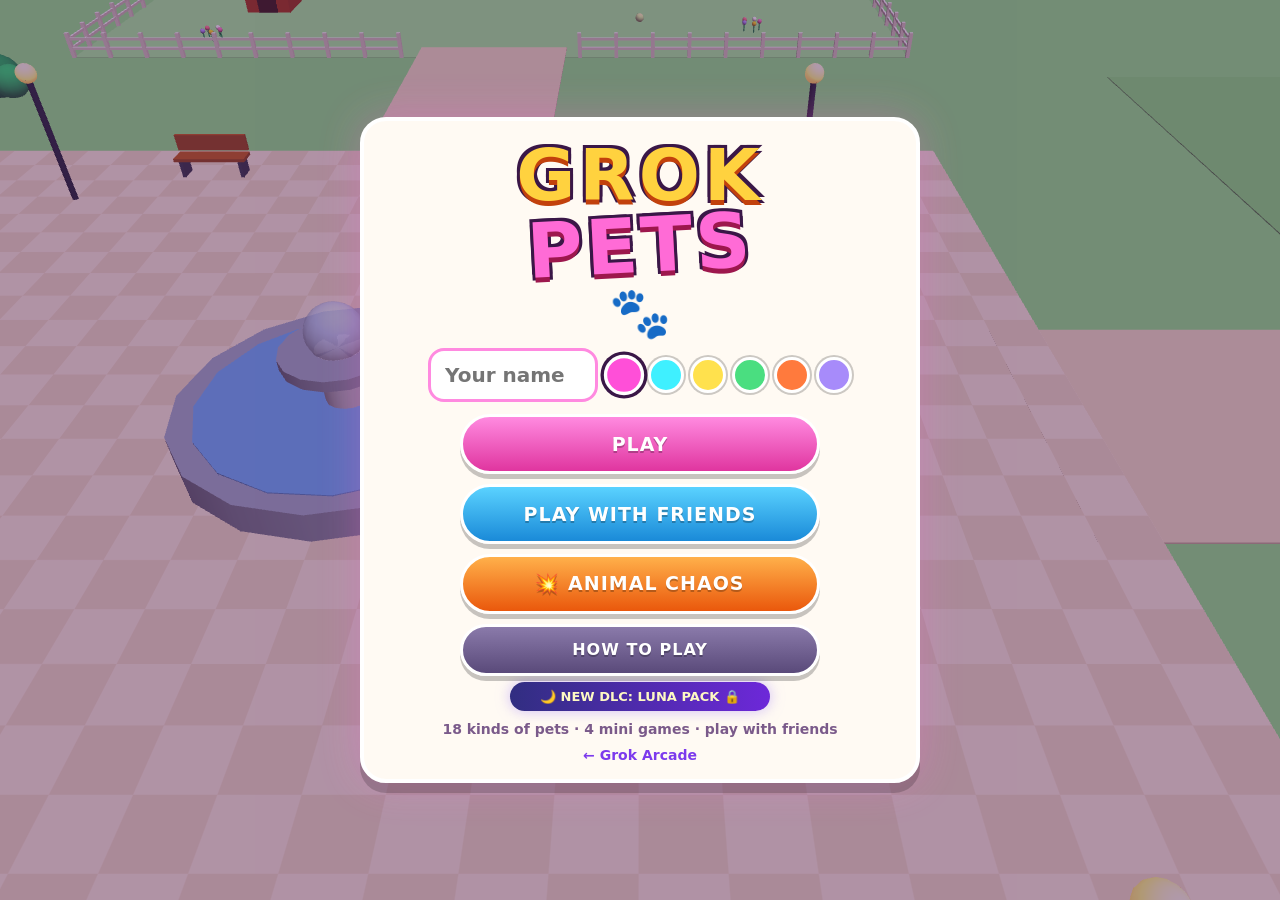
<file: index.html>
<!DOCTYPE html>
<html lang="en">
<head>
  <meta charset="UTF-8" />
  <meta name="viewport" content="width=device-width, initial-scale=1, maximum-scale=1, user-scalable=no, viewport-fit=cover" />
  <meta name="apple-mobile-web-app-capable" content="yes" />
  <meta name="mobile-web-app-capable" content="yes" />
  <meta name="theme-color" content="#ff6bd6" />
  <title>GROK PETS</title>
  <link rel="stylesheet" href="style.css?v=16" />
  <link rel="icon" href="data:image/svg+xml,%3Csvg xmlns='http://www.w3.org/2000/svg' viewBox='0 0 64 64'%3E%3Crect width='64' height='64' rx='14' fill='%23ff6bd6'/%3E%3Ccircle cx='32' cy='40' r='13' fill='%23fff'/%3E%3Ccircle cx='17' cy='24' r='7' fill='%23fff'/%3E%3Ccircle cx='27' cy='15' r='7' fill='%23fff'/%3E%3Ccircle cx='38' cy='15' r='7' fill='%23fff'/%3E%3Ccircle cx='48' cy='24' r='7' fill='%23fff'/%3E%3C/svg%3E" />
</head>
<body>
  <canvas id="c"></canvas>

  <div id="hud" class="hidden">
    <div id="topbar">
      <button id="coinPill" class="pill" type="button">&#x1FA99; <b id="coinN">0</b></button>
      <div id="areaPill" class="pill">&#128205; <span id="areaN"></span></div>
      <div id="roomPill" class="pill hidden">&#128225; <span id="roomN"></span></div>
      <span class="grow"></span>
      <button id="bMute" class="rbtn" type="button" aria-label="Sound">&#128266;</button>
      <button id="bMenu" class="rbtn" type="button" aria-label="Menu">&#9776;</button>
    </div>
    <div id="petChips"></div>
    <div id="mates"></div>
    <div id="sidebtns">
      <button id="bPets" class="sbtn" type="button"><i>&#128062;</i><span>PETS</span></button>
      <button id="bBag" class="sbtn" type="button"><i>&#127890;</i><span>BAG</span></button>
      <button id="bMap" class="sbtn" type="button"><i>&#128506;&#65039;</i><span>MAP</span></button>
      <button id="bDecor" class="sbtn hidden" type="button"><i>&#128715;&#65039;</i><span>DECOR</span></button>
      <button id="bPlaydate" class="sbtn pd hidden" type="button"><i>&#128158;</i><span>PLAYDATE</span></button>
    </div>
    <div id="prompt" class="hidden"></div>
    <div id="joyzone"><div id="joybase"><div id="joyknob"></div></div><div id="joyhint">DRAG TO WALK<br><small>or tap a spot</small></div></div>
    <button id="bCare" type="button"><i>&#10084;&#65039;</i><span>CARE</span></button>
    <button id="bAct" type="button"><span id="actT">CARE</span></button>
    <div id="kbdhelp">WASD walk &middot; E / Space act &middot; C care &middot; P pets &middot; B bag &middot; V map &middot; F decorate &middot; M mute</div>
  </div>
  <div id="decorBar" class="hidden"><div id="decorT"></div><div class="dbtns"><button id="dRot" class="btn small blue" type="button">&#8635; TURN</button><button id="dPlace" class="btn small green" type="button">PLACE</button><button id="dMove" class="btn small" type="button">MOVE</button><button id="dStore" class="btn small red" type="button">STORE</button><button id="dDone" class="btn small primary" type="button">DONE</button></div></div>
  <div id="tut" class="hidden"></div>
  <!-- talk to townsfolk / staff -->
  <div id="talk" class="hidden"><div id="talkBox"><div id="talkHead"></div><p id="talkText"></p><div id="talkBtns"></div></div></div>
  <div id="toasts"></div>

  <!-- up-close care mode -->
  <div id="care" class="hidden">
    <div id="careTouch"></div>
    <div id="careTop">
      <div id="careHead"><button id="careName" type="button"></button><div id="careSub"></div></div>
      <button id="bCareX" class="xbig" type="button" aria-label="Close">&#10005;</button>
    </div>
    <div id="careMeters"></div>
    <div id="careTool" class="hidden"><span id="careToolT"></span><button id="careToolDone" class="btn small primary" type="button">DONE</button></div>
    <div id="careHint">Drag on your pet to pet &middot; Swipe the screen to do tricks</div>
    <div id="careBtns"></div>
    <div id="careCursor" class="hidden"></div>
  </div>

  <!-- mini game HUD -->
  <div id="mgHud" class="hidden">
    <div id="mgTouch"></div>
    <div id="mgTop"><div id="mgTitle"></div><div id="mgScore"></div><div id="mgTime"></div><button id="mgQuit" class="rbtn" type="button" aria-label="Quit">&#10005;</button></div>
    <div id="mgBoard"></div>
    <div id="mgSub" class="hidden"></div>
    <div id="mgMsg" class="hidden"></div>
    <div id="mgBtns"></div>
  </div>

  <!-- animal chaos HUD -->
  <div id="chHud" class="hidden">
    <div id="chTouch"></div>
    <div id="chJoy"><div id="chKnob"></div></div>
    <div id="chTop"><div id="chLv" class="chPill"></div><div id="chTime" class="chPill"></div><div id="chScore" class="chPill"></div><button id="chQuit" class="rbtn" type="button" aria-label="Leave">&#10005;</button></div>
    <div id="chBars"><div class="chBar" id="chComboB"><i id="chComboF"></i><span id="chComboT"></span></div><div class="chBar heat" id="chHeatB"><i id="chHeatF"></i><span id="chHeatT"></span></div></div>
    <div id="chMid"><div id="chGoals"></div><div id="chMates"></div></div>
    <div id="chMsg" class="hidden"></div>
    <div id="chBadge"></div>
    <button id="chAb" class="chBtn sm" type="button"></button>
    <button id="chDash" class="chBtn sm" type="button"></button>
    <button id="chAct" class="chBtn" type="button"></button>
  </div>

  <!-- title -->
  <div id="scrTitle" class="screen">
    <div class="card title">
      <div class="logo"><span class="lg1">GROK</span><span class="lg2">PETS</span></div>
      <div class="paws">&#128062;</div>
      <div class="row prof">
        <input id="nameIn" maxlength="12" placeholder="Your name" autocomplete="off" />
        <div id="colorRow" class="swatches"></div>
      </div>
      <div class="btncol">
        <button id="bSolo" class="btn primary" type="button">PLAY</button>
        <button id="bOnline" class="btn blue" type="button">PLAY WITH FRIENDS</button>
        <button id="bChaos" class="btn chaos" type="button">&#128165; ANIMAL CHAOS</button>
        <button id="bHow" class="btn alt small" type="button">HOW TO PLAY</button>
      </div>
      <p class="foot" id="titleFoot"></p>
      <a id="arcadeLink" class="foot link" href="https://lizethbran13-cmyk.github.io/grok-arcade/">&larr; Grok Arcade</a>
    </div>
  </div>

  <div id="scrOnline" class="screen hidden">
    <div class="card">
      <h2>PLAY WITH FRIENDS</h2>
      <p class="sub">2&ndash;3 players, each on their own phone. Friends visit the host&rsquo;s town with their own pets!</p>
      <button id="bHost" class="btn primary" type="button">HOST MY TOWN</button>
      <div class="or">or join a friend&rsquo;s town</div>
      <div class="row join">
        <input id="codeIn" maxlength="5" placeholder="CODE" autocomplete="off" autocapitalize="characters" spellcheck="false" />
        <button id="bJoin" class="btn blue" type="button">JOIN</button>
      </div>
      <div id="onlineMsg" class="msg"></div>
      <button id="bOnlineBack" class="btn alt small" type="button">BACK</button>
    </div>
  </div>

  <div id="scrStarter" class="screen hidden">
    <div class="card">
      <h2>CHOOSE YOUR FIRST PET</h2>
      <p class="sub">The others will join your family later as you play!</p>
      <div id="starterList"></div>
      <p class="sub" id="starterBlurb"></p>
      <button id="bStarterGo" class="btn primary" type="button">START</button>
    </div>
  </div>

  <div id="scrHow" class="screen hidden top">
    <div class="card help">
      <h2>HOW TO PLAY</h2>
      <ol>
        <li><b>Walk</b> with the joystick (or tap a spot). Your pets follow you!</li>
        <li><b>Care:</b> tap your pet or &#10084;&#65039; CARE for a close-up. <b>Drag on your pet</b> to pet her. FEED, PLAY fetch, WASH, BRUSH, SLEEP, CALL and DRESS.</li>
        <li><b>Tricks:</b> in care mode, swipe the screen: <b>down</b> = Sit, <b>up</b> = Jump, <b>circle</b> = Spin, <b>double-tap</b> = Wave, <b>sideways</b> = Roll Over. 3 good lessons and it&rsquo;s learned!</li>
        <li><b>Needs</b> go down slowly. Pets get sad if you forget them, but never sick. Happy pets level up and grow from Baby to Adult.</li>
        <li><b>Coins:</b> earn them from care, daily rewards, walks (pets dig up surprises!) and the 4 <b>mini games</b> at the Pet Park.</li>
        <li><b>Town:</b> Pet Shop (food, toys, accessories, furniture, eggs, adoption corner), Vet &amp; Groomer, Adoption Center, Pet Park and the Beach.</li>
        <li><b>Home:</b> tap DECOR to place furniture. Pets you leave home play there.</li>
        <li><b>Animal Chaos:</b> be the pet! Knock things over, steal snacks and socks, leave muddy paw prints, confuse your owner and escape Animal Control. Play from the title screen, the &#9776; menu or the Pet Park (co-op with friends too).</li>
        <li><b>Friends:</b> host a town or join with a code. Visit, PLAYDATE, send gifts and play mini games together or against each other.</li>
      </ol>
      <button id="bHowBack" class="btn primary" type="button">GOT IT</button>
    </div>
  </div>

  <div id="pnl" class="screen hidden"><div class="card" id="pnlCard"></div></div>

  <div id="scrMenu" class="screen hidden top">
    <div class="card">
      <h2>PAUSED</h2>
      <p class="sub" id="menuSub"></p>
      <div class="btncol">
        <button id="bResume" class="btn primary" type="button">RESUME</button>
        <button id="bMenuChaos" class="btn chaos" type="button">&#128165; ANIMAL CHAOS</button>
        <button id="bMenuHow" class="btn" type="button">HOW TO PLAY</button>
        <button id="bSkipTut" class="btn alt" type="button">SKIP TUTORIAL</button>
        <button id="bQuit" class="btn alt" type="button">SAVE &amp; QUIT TO TITLE</button>
      </div>
    </div>
  </div>
  <div id="fade"></div>

  <script src="three.min.js?v=16"></script>
  <script src="peerjs.min.js?v=16"></script>
  <script src="grok-net.js?v=16"></script>
  <script src="js/data.js?v=16"></script>
  <script src="js/models.js?v=16"></script>
  <script src="js/world.js?v=16"></script>
  <script src="js/audio.js?v=16"></script>
  <script src="js/game.js?v=17gift"></script>
  <script src="js/ui.js?v=16"></script>
  <script src="js/care.js?v=16"></script>
  <script src="js/minigames.js?v=16"></script>
  <script src="js/npc.js?v=16"></script>
  <script src="js/chaos.js?v=16"></script>
  <script src="js/luna.js?v=16"></script>
  <script>GP.G.boot();</script>
</body>
</html>
</file>
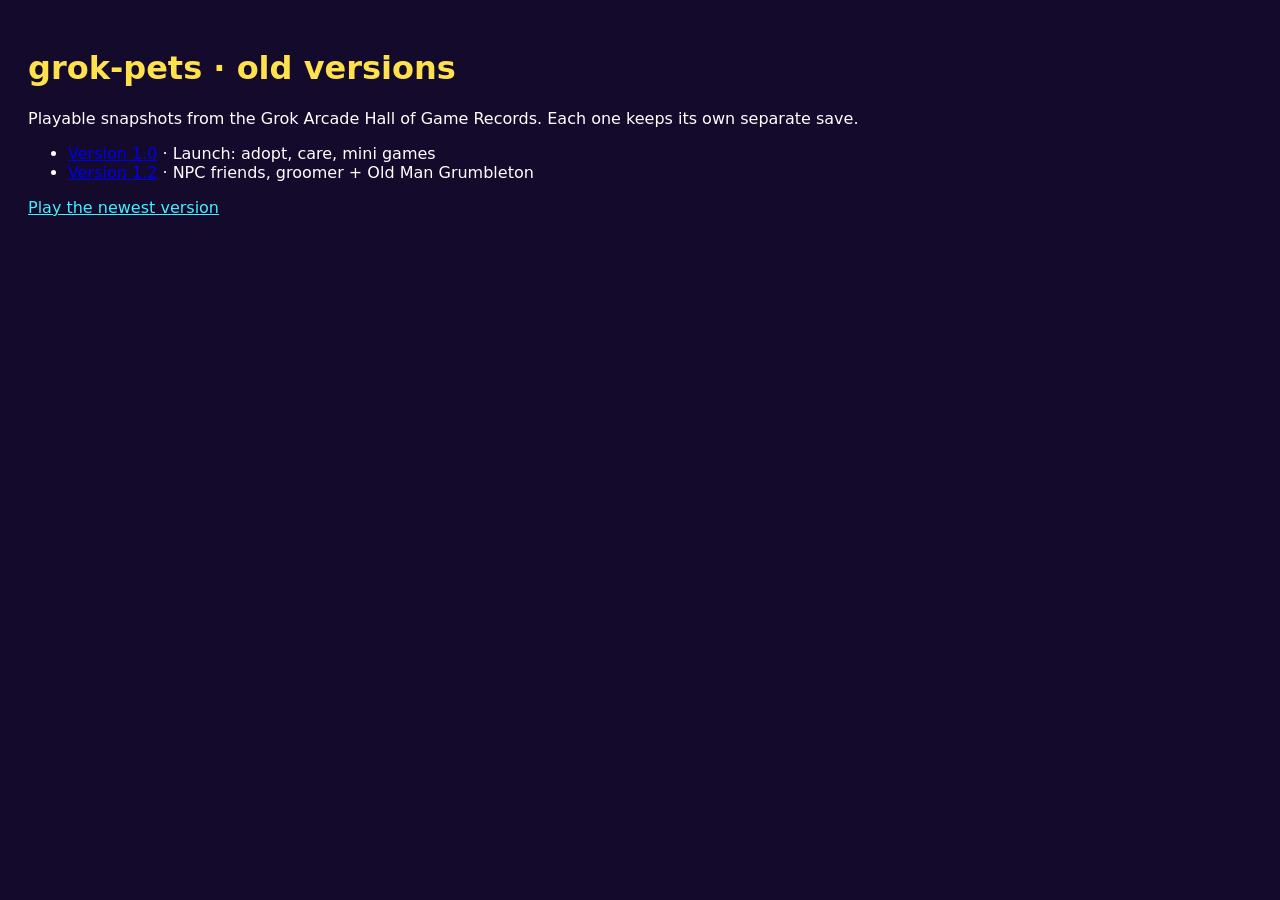
<file: versions/index.html>
<!doctype html><meta charset="utf-8"><meta name="viewport" content="width=device-width,initial-scale=1"><meta name="robots" content="noindex"><title>grok-pets old versions</title><body style="font-family:system-ui;background:#140a2b;color:#fff;padding:20px"><h1 style="color:#ffe14d">grok-pets &middot; old versions</h1><p>Playable snapshots from the Grok Arcade Hall of Game Records. Each one keeps its own separate save.</p><ul><li><a href="v1/">Version 1.0</a> &middot; Launch: adopt, care, mini games</li><li><a href="v1-2/">Version 1.2</a> &middot; NPC friends, groomer + Old Man Grumbleton</li></ul><p><a style="color:#3ff0ff" href="../">Play the newest version</a></p>
</file>
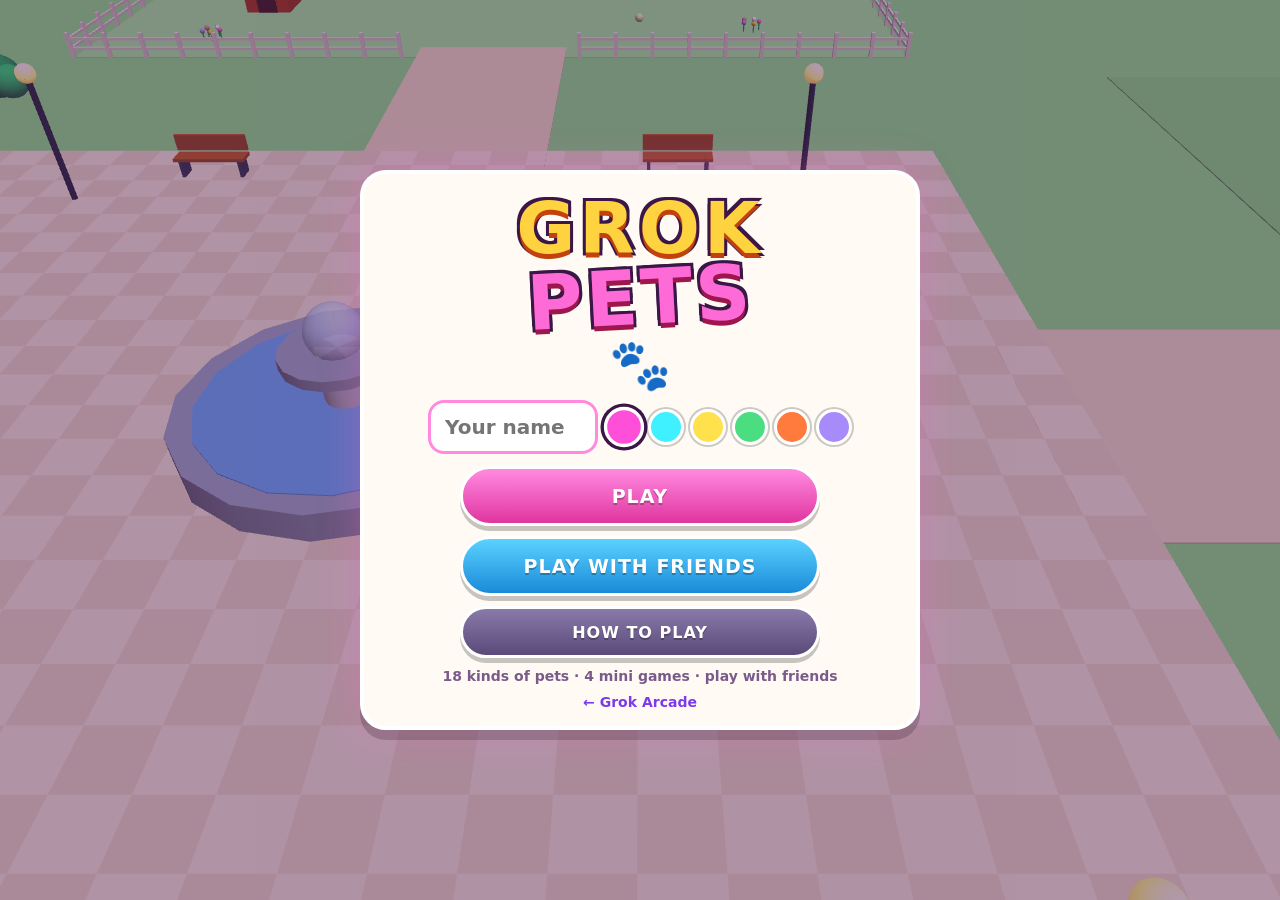
<file: versions/v1-2/index.html>
<!DOCTYPE html>
<html lang="en">
<head>
<script>/* Grok Arcade Hall of Game Records: archived old version 1.2 of grok-pets. Saves are kept separate from the newest version. */
(function(){var P='grokOldVersion.grok-pets.v1-2:';try{var S=Storage.prototype,g=S.getItem,s=S.setItem,r=S.removeItem;function L(t){try{return t===window.localStorage;}catch(e){return false;}}
S.getItem=function(k){return g.call(this,L(this)?P+k:k);};S.setItem=function(k,v){return s.call(this,L(this)?P+k:k,v);};S.removeItem=function(k){return r.call(this,L(this)?P+k:k);};}catch(e){}
window.GROK_OLD_VERSION={repo:'grok-pets',label:'v1-2',ver:'1.2',prefix:P};
function badge(){try{var d=document.createElement('div');d.id='grokOldVerBadge';d.setAttribute('style','position:fixed;left:50%;top:6px;transform:translateX(-50%);z-index:2147483647;background:rgba(20,10,43,.92);color:#ffe14d;font:bold 12px/1.3 system-ui,sans-serif;padding:6px 12px;border-radius:14px;border:2px solid #ff4fd8;box-shadow:0 2px 10px rgba(0,0,0,.4);pointer-events:none;transition:opacity .8s;text-align:center;max-width:90vw');d.textContent='\uD83D\uDCFC OLD VERSION 1.2 \u00b7 from the Hall of Game Records \u00b7 separate save';document.body.appendChild(d);setTimeout(function(){d.style.opacity='0';},6000);setTimeout(function(){if(d.parentNode)d.parentNode.removeChild(d);},7000);}catch(e){}}
if(document.readyState==='loading')document.addEventListener('DOMContentLoaded',badge);else badge();})();</script>
<meta name="robots" content="noindex">

  <meta charset="UTF-8" />
  <meta name="viewport" content="width=device-width, initial-scale=1, maximum-scale=1, user-scalable=no, viewport-fit=cover" />
  <meta name="apple-mobile-web-app-capable" content="yes" />
  <meta name="mobile-web-app-capable" content="yes" />
  <meta name="theme-color" content="#ff6bd6" />
  <title>GROK PETS</title>
  <link rel="stylesheet" href="style.css?v=12" />
  <link rel="icon" href="data:image/svg+xml,%3Csvg xmlns='http://www.w3.org/2000/svg' viewBox='0 0 64 64'%3E%3Crect width='64' height='64' rx='14' fill='%23ff6bd6'/%3E%3Ccircle cx='32' cy='40' r='13' fill='%23fff'/%3E%3Ccircle cx='17' cy='24' r='7' fill='%23fff'/%3E%3Ccircle cx='27' cy='15' r='7' fill='%23fff'/%3E%3Ccircle cx='38' cy='15' r='7' fill='%23fff'/%3E%3Ccircle cx='48' cy='24' r='7' fill='%23fff'/%3E%3C/svg%3E" />
</head>
<body>
  <canvas id="c"></canvas>

  <div id="hud" class="hidden">
    <div id="topbar">
      <button id="coinPill" class="pill" type="button">&#x1FA99; <b id="coinN">0</b></button>
      <div id="areaPill" class="pill">&#128205; <span id="areaN"></span></div>
      <div id="roomPill" class="pill hidden">&#128225; <span id="roomN"></span></div>
      <span class="grow"></span>
      <button id="bMute" class="rbtn" type="button" aria-label="Sound">&#128266;</button>
      <button id="bMenu" class="rbtn" type="button" aria-label="Menu">&#9776;</button>
    </div>
    <div id="petChips"></div>
    <div id="mates"></div>
    <div id="sidebtns">
      <button id="bPets" class="sbtn" type="button"><i>&#128062;</i><span>PETS</span></button>
      <button id="bBag" class="sbtn" type="button"><i>&#127890;</i><span>BAG</span></button>
      <button id="bMap" class="sbtn" type="button"><i>&#128506;&#65039;</i><span>MAP</span></button>
      <button id="bDecor" class="sbtn hidden" type="button"><i>&#128715;&#65039;</i><span>DECOR</span></button>
      <button id="bPlaydate" class="sbtn pd hidden" type="button"><i>&#128158;</i><span>PLAYDATE</span></button>
    </div>
    <div id="prompt" class="hidden"></div>
    <div id="joyzone"><div id="joybase"><div id="joyknob"></div></div><div id="joyhint">DRAG TO WALK<br><small>or tap a spot</small></div></div>
    <button id="bCare" type="button"><i>&#10084;&#65039;</i><span>CARE</span></button>
    <button id="bAct" type="button"><span id="actT">CARE</span></button>
    <div id="kbdhelp">WASD walk &middot; E / Space act &middot; C care &middot; P pets &middot; B bag &middot; V map &middot; F decorate &middot; M mute</div>
  </div>
  <div id="decorBar" class="hidden"><div id="decorT"></div><div class="dbtns"><button id="dRot" class="btn small blue" type="button">&#8635; TURN</button><button id="dPlace" class="btn small green" type="button">PLACE</button><button id="dMove" class="btn small" type="button">MOVE</button><button id="dStore" class="btn small red" type="button">STORE</button><button id="dDone" class="btn small primary" type="button">DONE</button></div></div>
  <div id="tut" class="hidden"></div>
  <!-- talk to townsfolk / staff -->
  <div id="talk" class="hidden"><div id="talkBox"><div id="talkHead"></div><p id="talkText"></p><div id="talkBtns"></div></div></div>
  <div id="toasts"></div>

  <!-- up-close care mode -->
  <div id="care" class="hidden">
    <div id="careTouch"></div>
    <div id="careTop">
      <div id="careHead"><button id="careName" type="button"></button><div id="careSub"></div></div>
      <button id="bCareX" class="xbig" type="button" aria-label="Close">&#10005;</button>
    </div>
    <div id="careMeters"></div>
    <div id="careTool" class="hidden"><span id="careToolT"></span><button id="careToolDone" class="btn small primary" type="button">DONE</button></div>
    <div id="careHint">Drag on your pet to pet &middot; Swipe the screen to do tricks</div>
    <div id="careBtns"></div>
    <div id="careCursor" class="hidden"></div>
  </div>

  <!-- mini game HUD -->
  <div id="mgHud" class="hidden">
    <div id="mgTouch"></div>
    <div id="mgTop"><div id="mgTitle"></div><div id="mgScore"></div><div id="mgTime"></div><button id="mgQuit" class="rbtn" type="button" aria-label="Quit">&#10005;</button></div>
    <div id="mgBoard"></div>
    <div id="mgSub" class="hidden"></div>
    <div id="mgMsg" class="hidden"></div>
    <div id="mgBtns"></div>
  </div>

  <!-- title -->
  <div id="scrTitle" class="screen">
    <div class="card title">
      <div class="logo"><span class="lg1">GROK</span><span class="lg2">PETS</span></div>
      <div class="paws">&#128062;</div>
      <div class="row prof">
        <input id="nameIn" maxlength="12" placeholder="Your name" autocomplete="off" />
        <div id="colorRow" class="swatches"></div>
      </div>
      <div class="btncol">
        <button id="bSolo" class="btn primary" type="button">PLAY</button>
        <button id="bOnline" class="btn blue" type="button">PLAY WITH FRIENDS</button>
        <button id="bHow" class="btn alt small" type="button">HOW TO PLAY</button>
      </div>
      <p class="foot" id="titleFoot"></p>
      <a id="arcadeLink" class="foot link" href="https://lizethbran13-cmyk.github.io/grok-arcade/">&larr; Grok Arcade</a>
    </div>
  </div>

  <div id="scrOnline" class="screen hidden">
    <div class="card">
      <h2>PLAY WITH FRIENDS</h2>
      <p class="sub">2&ndash;3 players, each on their own phone. Friends visit the host&rsquo;s town with their own pets!</p>
      <button id="bHost" class="btn primary" type="button">HOST MY TOWN</button>
      <div class="or">or join a friend&rsquo;s town</div>
      <div class="row join">
        <input id="codeIn" maxlength="5" placeholder="CODE" autocomplete="off" autocapitalize="characters" spellcheck="false" />
        <button id="bJoin" class="btn blue" type="button">JOIN</button>
      </div>
      <div id="onlineMsg" class="msg"></div>
      <button id="bOnlineBack" class="btn alt small" type="button">BACK</button>
    </div>
  </div>

  <div id="scrStarter" class="screen hidden">
    <div class="card">
      <h2>CHOOSE YOUR FIRST PET</h2>
      <p class="sub">The others will join your family later as you play!</p>
      <div id="starterList"></div>
      <p class="sub" id="starterBlurb"></p>
      <button id="bStarterGo" class="btn primary" type="button">START</button>
    </div>
  </div>

  <div id="scrHow" class="screen hidden top">
    <div class="card help">
      <h2>HOW TO PLAY</h2>
      <ol>
        <li><b>Walk</b> with the joystick (or tap a spot). Your pets follow you!</li>
        <li><b>Care:</b> tap your pet or &#10084;&#65039; CARE for a close-up. <b>Drag on your pet</b> to pet her. FEED, PLAY fetch, WASH, BRUSH, SLEEP, CALL and DRESS.</li>
        <li><b>Tricks:</b> in care mode, swipe the screen: <b>down</b> = Sit, <b>up</b> = Jump, <b>circle</b> = Spin, <b>double-tap</b> = Wave, <b>sideways</b> = Roll Over. 3 good lessons and it&rsquo;s learned!</li>
        <li><b>Needs</b> go down slowly. Pets get sad if you forget them, but never sick. Happy pets level up and grow from Baby to Adult.</li>
        <li><b>Coins:</b> earn them from care, daily rewards, walks (pets dig up surprises!) and the 4 <b>mini games</b> at the Pet Park.</li>
        <li><b>Town:</b> Pet Shop (food, toys, accessories, furniture, eggs, adoption corner), Vet &amp; Groomer, Adoption Center, Pet Park and the Beach.</li>
        <li><b>Home:</b> tap DECOR to place furniture. Pets you leave home play there.</li>
        <li><b>Friends:</b> host a town or join with a code. Visit, PLAYDATE, send gifts and play mini games together or against each other.</li>
      </ol>
      <button id="bHowBack" class="btn primary" type="button">GOT IT</button>
    </div>
  </div>

  <div id="pnl" class="screen hidden"><div class="card" id="pnlCard"></div></div>

  <div id="scrMenu" class="screen hidden top">
    <div class="card">
      <h2>PAUSED</h2>
      <p class="sub" id="menuSub"></p>
      <div class="btncol">
        <button id="bResume" class="btn primary" type="button">RESUME</button>
        <button id="bMenuHow" class="btn" type="button">HOW TO PLAY</button>
        <button id="bSkipTut" class="btn alt" type="button">SKIP TUTORIAL</button>
        <button id="bQuit" class="btn alt" type="button">SAVE &amp; QUIT TO TITLE</button>
      </div>
    </div>
  </div>
  <div id="fade"></div>

  <script src="three.min.js?v=12"></script>
  <script src="peerjs.min.js?v=12"></script>
  <script src="grok-net.js?v=12"></script>
  <script src="js/data.js?v=12"></script>
  <script src="js/models.js?v=12"></script>
  <script src="js/world.js?v=12"></script>
  <script src="js/audio.js?v=12"></script>
  <script src="js/game.js?v=12"></script>
  <script src="js/ui.js?v=12"></script>
  <script src="js/care.js?v=12"></script>
  <script src="js/minigames.js?v=12"></script>
  <script src="js/npc.js?v=12"></script>
  <script>GP.G.boot();</script>
</body>
</html>
</file>
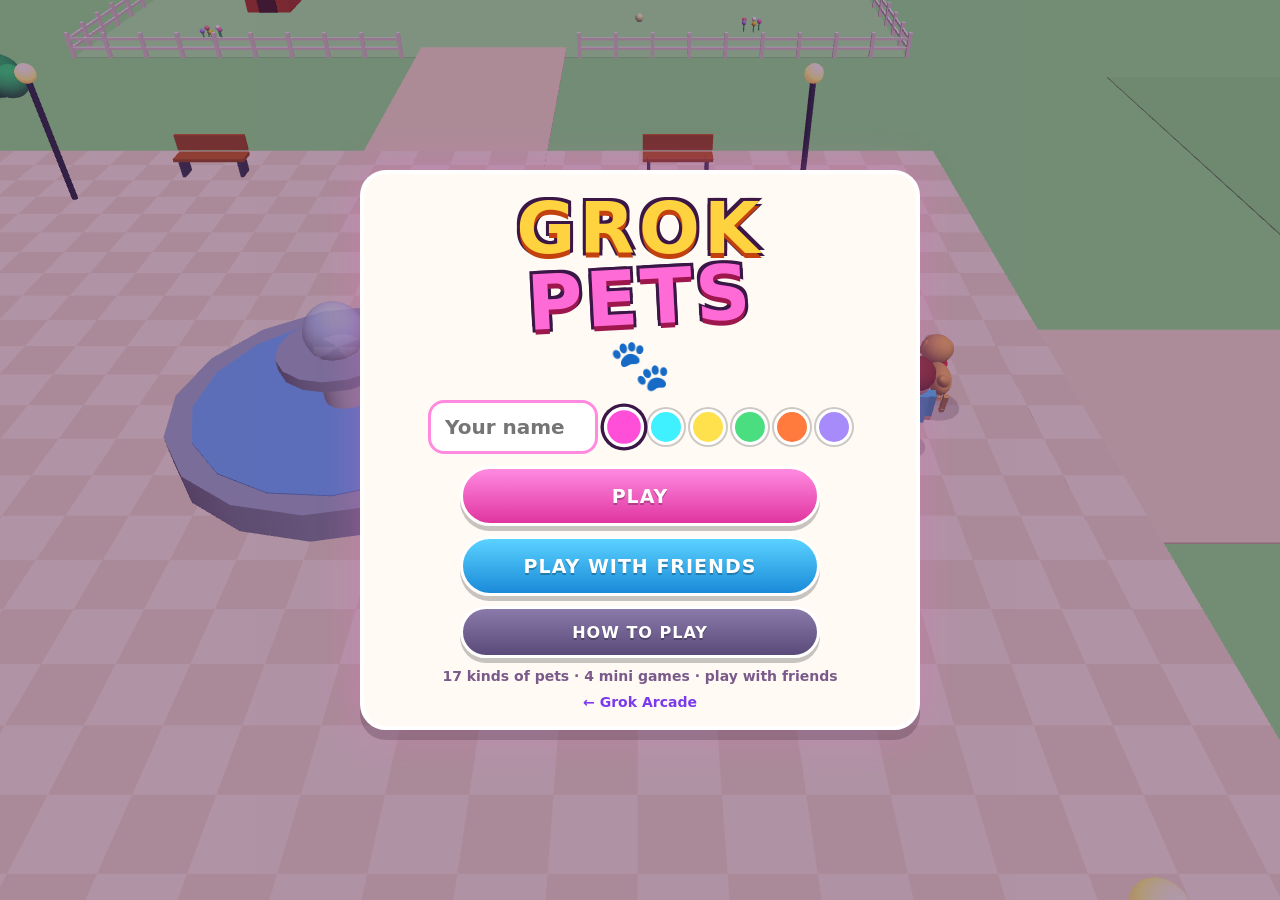
<file: versions/v1/index.html>
<!DOCTYPE html>
<html lang="en">
<head>
<script>/* Grok Arcade Hall of Game Records: archived old version 1.0 of grok-pets. Saves are kept separate from the newest version. */
(function(){var P='grokOldVersion.grok-pets.v1:';try{var S=Storage.prototype,g=S.getItem,s=S.setItem,r=S.removeItem;function L(t){try{return t===window.localStorage;}catch(e){return false;}}
S.getItem=function(k){return g.call(this,L(this)?P+k:k);};S.setItem=function(k,v){return s.call(this,L(this)?P+k:k,v);};S.removeItem=function(k){return r.call(this,L(this)?P+k:k);};}catch(e){}
window.GROK_OLD_VERSION={repo:'grok-pets',label:'v1',ver:'1.0',prefix:P};
function badge(){try{var d=document.createElement('div');d.id='grokOldVerBadge';d.setAttribute('style','position:fixed;left:50%;top:6px;transform:translateX(-50%);z-index:2147483647;background:rgba(20,10,43,.92);color:#ffe14d;font:bold 12px/1.3 system-ui,sans-serif;padding:6px 12px;border-radius:14px;border:2px solid #ff4fd8;box-shadow:0 2px 10px rgba(0,0,0,.4);pointer-events:none;transition:opacity .8s;text-align:center;max-width:90vw');d.textContent='\uD83D\uDCFC OLD VERSION 1.0 \u00b7 from the Hall of Game Records \u00b7 separate save';document.body.appendChild(d);setTimeout(function(){d.style.opacity='0';},6000);setTimeout(function(){if(d.parentNode)d.parentNode.removeChild(d);},7000);}catch(e){}}
if(document.readyState==='loading')document.addEventListener('DOMContentLoaded',badge);else badge();})();</script>
<meta name="robots" content="noindex">

  <meta charset="UTF-8" />
  <meta name="viewport" content="width=device-width, initial-scale=1, maximum-scale=1, user-scalable=no, viewport-fit=cover" />
  <meta name="apple-mobile-web-app-capable" content="yes" />
  <meta name="mobile-web-app-capable" content="yes" />
  <meta name="theme-color" content="#ff6bd6" />
  <title>GROK PETS</title>
  <link rel="stylesheet" href="style.css" />
  <link rel="icon" href="data:image/svg+xml,%3Csvg xmlns='http://www.w3.org/2000/svg' viewBox='0 0 64 64'%3E%3Crect width='64' height='64' rx='14' fill='%23ff6bd6'/%3E%3Ccircle cx='32' cy='40' r='13' fill='%23fff'/%3E%3Ccircle cx='17' cy='24' r='7' fill='%23fff'/%3E%3Ccircle cx='27' cy='15' r='7' fill='%23fff'/%3E%3Ccircle cx='38' cy='15' r='7' fill='%23fff'/%3E%3Ccircle cx='48' cy='24' r='7' fill='%23fff'/%3E%3C/svg%3E" />
</head>
<body>
  <canvas id="c"></canvas>

  <div id="hud" class="hidden">
    <div id="topbar">
      <button id="coinPill" class="pill" type="button">&#x1FA99; <b id="coinN">0</b></button>
      <div id="areaPill" class="pill">&#128205; <span id="areaN"></span></div>
      <div id="roomPill" class="pill hidden">&#128225; <span id="roomN"></span></div>
      <span class="grow"></span>
      <button id="bMute" class="rbtn" type="button" aria-label="Sound">&#128266;</button>
      <button id="bMenu" class="rbtn" type="button" aria-label="Menu">&#9776;</button>
    </div>
    <div id="petChips"></div>
    <div id="mates"></div>
    <div id="sidebtns">
      <button id="bPets" class="sbtn" type="button"><i>&#128062;</i><span>PETS</span></button>
      <button id="bBag" class="sbtn" type="button"><i>&#127890;</i><span>BAG</span></button>
      <button id="bMap" class="sbtn" type="button"><i>&#128506;&#65039;</i><span>MAP</span></button>
      <button id="bDecor" class="sbtn hidden" type="button"><i>&#128715;&#65039;</i><span>DECOR</span></button>
      <button id="bPlaydate" class="sbtn pd hidden" type="button"><i>&#128158;</i><span>PLAYDATE</span></button>
    </div>
    <div id="prompt" class="hidden"></div>
    <div id="joyzone"><div id="joybase"><div id="joyknob"></div></div><div id="joyhint">DRAG TO WALK<br><small>or tap a spot</small></div></div>
    <button id="bCare" type="button"><i>&#10084;&#65039;</i><span>CARE</span></button>
    <button id="bAct" type="button"><span id="actT">CARE</span></button>
    <div id="kbdhelp">WASD walk &middot; E / Space act &middot; C care &middot; P pets &middot; B bag &middot; V map &middot; F decorate &middot; M mute</div>
  </div>
  <div id="decorBar" class="hidden"><div id="decorT"></div><div class="dbtns"><button id="dRot" class="btn small blue" type="button">&#8635; TURN</button><button id="dPlace" class="btn small green" type="button">PLACE</button><button id="dMove" class="btn small" type="button">MOVE</button><button id="dStore" class="btn small red" type="button">STORE</button><button id="dDone" class="btn small primary" type="button">DONE</button></div></div>
  <div id="tut" class="hidden"></div>
  <div id="toasts"></div>

  <!-- up-close care mode -->
  <div id="care" class="hidden">
    <div id="careTouch"></div>
    <div id="careTop">
      <div id="careHead"><button id="careName" type="button"></button><div id="careSub"></div></div>
      <button id="bCareX" class="xbig" type="button" aria-label="Close">&#10005;</button>
    </div>
    <div id="careMeters"></div>
    <div id="careTool" class="hidden"><span id="careToolT"></span><button id="careToolDone" class="btn small primary" type="button">DONE</button></div>
    <div id="careHint">Drag on your pet to pet &middot; Swipe the screen to do tricks</div>
    <div id="careBtns"></div>
    <div id="careCursor" class="hidden"></div>
  </div>

  <!-- mini game HUD -->
  <div id="mgHud" class="hidden">
    <div id="mgTouch"></div>
    <div id="mgTop"><div id="mgTitle"></div><div id="mgScore"></div><div id="mgTime"></div><button id="mgQuit" class="rbtn" type="button" aria-label="Quit">&#10005;</button></div>
    <div id="mgBoard"></div>
    <div id="mgSub" class="hidden"></div>
    <div id="mgMsg" class="hidden"></div>
    <div id="mgBtns"></div>
  </div>

  <!-- title -->
  <div id="scrTitle" class="screen">
    <div class="card title">
      <div class="logo"><span class="lg1">GROK</span><span class="lg2">PETS</span></div>
      <div class="paws">&#128062;</div>
      <div class="row prof">
        <input id="nameIn" maxlength="12" placeholder="Your name" autocomplete="off" />
        <div id="colorRow" class="swatches"></div>
      </div>
      <div class="btncol">
        <button id="bSolo" class="btn primary" type="button">PLAY</button>
        <button id="bOnline" class="btn blue" type="button">PLAY WITH FRIENDS</button>
        <button id="bHow" class="btn alt small" type="button">HOW TO PLAY</button>
      </div>
      <p class="foot" id="titleFoot"></p>
      <a id="arcadeLink" class="foot link" href="https://lizethbran13-cmyk.github.io/grok-arcade/">&larr; Grok Arcade</a>
    </div>
  </div>

  <div id="scrOnline" class="screen hidden">
    <div class="card">
      <h2>PLAY WITH FRIENDS</h2>
      <p class="sub">2&ndash;3 players, each on their own phone. Friends visit the host&rsquo;s town with their own pets!</p>
      <button id="bHost" class="btn primary" type="button">HOST MY TOWN</button>
      <div class="or">or join a friend&rsquo;s town</div>
      <div class="row join">
        <input id="codeIn" maxlength="5" placeholder="CODE" autocomplete="off" autocapitalize="characters" spellcheck="false" />
        <button id="bJoin" class="btn blue" type="button">JOIN</button>
      </div>
      <div id="onlineMsg" class="msg"></div>
      <button id="bOnlineBack" class="btn alt small" type="button">BACK</button>
    </div>
  </div>

  <div id="scrStarter" class="screen hidden">
    <div class="card">
      <h2>CHOOSE YOUR FIRST PET</h2>
      <p class="sub">The others will join your family later as you play!</p>
      <div id="starterList"></div>
      <p class="sub" id="starterBlurb"></p>
      <button id="bStarterGo" class="btn primary" type="button">START</button>
    </div>
  </div>

  <div id="scrHow" class="screen hidden top">
    <div class="card help">
      <h2>HOW TO PLAY</h2>
      <ol>
        <li><b>Walk</b> with the joystick (or tap a spot). Your pets follow you!</li>
        <li><b>Care:</b> tap your pet or &#10084;&#65039; CARE for a close-up. <b>Drag on your pet</b> to pet her. FEED, PLAY fetch, WASH, BRUSH, SLEEP, CALL and DRESS.</li>
        <li><b>Tricks:</b> in care mode, swipe the screen: <b>down</b> = Sit, <b>up</b> = Jump, <b>circle</b> = Spin, <b>double-tap</b> = Wave, <b>sideways</b> = Roll Over. 3 good lessons and it&rsquo;s learned!</li>
        <li><b>Needs</b> go down slowly. Pets get sad if you forget them, but never sick. Happy pets level up and grow from Baby to Adult.</li>
        <li><b>Coins:</b> earn them from care, daily rewards, walks (pets dig up surprises!) and the 4 <b>mini games</b> at the Pet Park.</li>
        <li><b>Town:</b> Pet Shop (food, toys, accessories, furniture, eggs, adoption corner), Vet &amp; Groomer, Adoption Center, Pet Park and the Beach.</li>
        <li><b>Home:</b> tap DECOR to place furniture. Pets you leave home play there.</li>
        <li><b>Friends:</b> host a town or join with a code. Visit, PLAYDATE, send gifts and play mini games together or against each other.</li>
      </ol>
      <button id="bHowBack" class="btn primary" type="button">GOT IT</button>
    </div>
  </div>

  <div id="pnl" class="screen hidden"><div class="card" id="pnlCard"></div></div>

  <div id="scrMenu" class="screen hidden top">
    <div class="card">
      <h2>PAUSED</h2>
      <p class="sub" id="menuSub"></p>
      <div class="btncol">
        <button id="bResume" class="btn primary" type="button">RESUME</button>
        <button id="bMenuHow" class="btn" type="button">HOW TO PLAY</button>
        <button id="bSkipTut" class="btn alt" type="button">SKIP TUTORIAL</button>
        <button id="bQuit" class="btn alt" type="button">SAVE &amp; QUIT TO TITLE</button>
      </div>
    </div>
  </div>
  <div id="fade"></div>

  <script src="three.min.js"></script>
  <script src="peerjs.min.js"></script>
  <script src="grok-net.js"></script>
  <script src="js/data.js"></script>
  <script src="js/models.js"></script>
  <script src="js/world.js"></script>
  <script src="js/audio.js"></script>
  <script src="js/game.js"></script>
  <script src="js/ui.js"></script>
  <script src="js/care.js"></script>
  <script src="js/minigames.js"></script>
  <script>GP.G.boot();</script>
</body>
</html>
</file>
<file: style.css>
:root { --ink:#3a1747; --pink:#ff6bd6; --gold:#ffd23f; --st:env(safe-area-inset-top,0px); --sb:env(safe-area-inset-bottom,0px); --sl:env(safe-area-inset-left,0px); --sr:env(safe-area-inset-right,0px); }
* { box-sizing: border-box; margin: 0; padding: 0; }
html, body { width: 100%; height: 100%; overflow: hidden; background: #a8e6ff; color: #fff; font-family: "Arial Rounded MT Bold", "Trebuchet MS", "Nunito", system-ui, sans-serif; font-weight: 800; touch-action: none; user-select: none; -webkit-user-select: none; -webkit-tap-highlight-color: transparent; -webkit-touch-callout: none; }
canvas#c { display: block; position: fixed; inset: 0; width: 100%; height: 100%; }
.hidden { display: none !important; }
button { font-family: inherit; touch-action: manipulation; cursor: pointer; }
.btn { min-height: 60px; padding: 8px 22px; border-radius: 30px; border: 3px solid #fff; background: linear-gradient(180deg,#b38bff,#7c4dea); color: #fff; font-size: 19px; font-weight: 800; letter-spacing: 1px; box-shadow: 0 5px 0 rgba(0,0,0,.22); text-shadow: 0 2px 0 rgba(0,0,0,.25); }
.btn.primary { background: linear-gradient(180deg,#ff8ae0,#e0359f); }
.btn.blue { background: linear-gradient(180deg,#5ad2ff,#1a8ad8); }
.btn.green { background: linear-gradient(180deg,#5ae07a,#1fa84a); }
.btn.red { background: linear-gradient(180deg,#ff6b7d,#d01f3a); }
.btn.alt { background: linear-gradient(180deg,#8a7aaa,#5a4a7a); }
.btn.small { min-height: 52px; font-size: 16px; padding: 6px 14px; }
.btn:active { transform: translateY(3px) scale(.97); box-shadow: 0 2px 0 rgba(0,0,0,.25); }
.btn:disabled { opacity: .45; filter: grayscale(.6); }
.rbtn { width: 60px; height: 60px; flex: 0 0 60px; border-radius: 50%; border: 3px solid #fff; background: rgba(58,23,71,.72); color: #fff; font-size: 24px; font-weight: 800; }
.grow { flex: 1; }

/* screens + cards */
.screen { position: fixed; inset: 0; z-index: 30; display: flex; align-items: center; justify-content: center; padding: calc(10px + var(--st)) calc(10px + var(--sr)) calc(10px + var(--sb)) calc(10px + var(--sl)); background: rgba(80,30,100,.45); overflow-y: auto; }
.screen.top { z-index: 60; background: rgba(60,20,80,.7); }
.card { width: min(560px, 100%); max-height: 100%; overflow-y: auto; background: #fffaf3; color: var(--ink); border: 4px solid #fff; border-radius: 26px; padding: 16px; text-align: center; box-shadow: 0 10px 0 rgba(0,0,0,.18), 0 0 40px rgba(255,107,214,.3); -webkit-overflow-scrolling: touch; touch-action: pan-y; }
.card h2 { font-size: 25px; color: #d0359a; margin-bottom: 6px; letter-spacing: 1px; }
.card h3 { font-size: 18px; color: #7c3aed; margin: 12px 0 6px; letter-spacing: 1px; }
.card .sub { font-size: 16px; color: #5a3d6a; margin-bottom: 10px; line-height: 1.35; }
.card .sub.small, .sub.small { font-size: 14px; }
.card .msg { min-height: 20px; margin: 8px 0; font-size: 16px; color: #d01f5a; }
.card .msg.ok { color: #1a7a4a; }
.btncol { display: flex; flex-direction: column; gap: 10px; margin: 12px auto 4px; width: min(360px, 100%); }
.btnrow { display: flex; gap: 10px; justify-content: center; margin-top: 12px; flex-wrap: wrap; }
.btnrow .btn { flex: 1; min-width: 130px; max-width: 260px; }
.row { display: flex; gap: 8px; align-items: center; justify-content: center; }
.or { margin: 14px 0 8px; color: #7a5a8a; font-size: 15px; }
input { font-family: inherit; font-weight: 800; font-size: 20px; padding: 12px 14px; border-radius: 16px; border: 3px solid #ff8ae0; color: var(--ink); background: #fff; outline: none; min-width: 0; user-select: text; -webkit-user-select: text; }
#codeIn { width: 150px; text-align: center; letter-spacing: 6px; text-transform: uppercase; font-size: 24px; }
.title .logo { display: flex; flex-direction: column; align-items: center; line-height: .95; margin-top: 4px; }
.lg1 { font-size: clamp(44px, 13vw, 72px); color: #ffd23f; text-shadow: 0 5px 0 #c2410c, -3px -3px 0 #3a1747, 3px -3px 0 #3a1747, -3px 3px 0 #3a1747, 3px 3px 0 #3a1747; letter-spacing: 4px; }
.lg2 { font-size: clamp(46px, 14vw, 76px); color: #ff6bd6; text-shadow: 0 5px 0 #9d174d, -3px -3px 0 #3a1747, 3px -3px 0 #3a1747, -3px 3px 0 #3a1747, 3px 3px 0 #3a1747; transform: rotate(-3deg); letter-spacing: 3px; }
.paws { font-size: 50px; margin: 2px 0 6px; animation: bob 2s ease-in-out infinite; }
@keyframes bob { 50% { transform: translateY(-6px) rotate(-8deg); } }
.prof { flex-wrap: wrap; margin: 4px 0; }
#nameIn { width: 170px; }
.swatches { display: flex; gap: 6px; }
.swatches button { width: 36px; height: 36px; border-radius: 50%; border: 3px solid #fff; box-shadow: 0 0 0 2px rgba(0,0,0,.2); }
.swatches button.on { box-shadow: 0 0 0 3px #3a1747; transform: scale(1.12); }
.foot { margin-top: 10px; font-size: 14px; color: #7a5a8a; display: block; }
.foot.link { color: #7c3aed; text-decoration: none; }
.help ol { text-align: left; padding-left: 22px; font-size: 16px; line-height: 1.4; color: #3a2350; }
.help li { margin-bottom: 8px; }

/* starter */
#starterList { display: grid; grid-template-columns: repeat(auto-fit, minmax(96px, 1fr)); gap: 8px; margin: 8px 0; }
.stcard { display: flex; flex-direction: column; align-items: center; padding: 6px 4px; border-radius: 18px; border: 4px solid #f5d0fe; background: #fff; color: var(--ink); min-height: 64px; }
.stcard.on { border-color: #ff6bd6; background: #fff0fa; transform: scale(1.04); }
.stcard b { font-size: 16px; } .stcard small { font-size: 12px; color: #7a5a8a; }
.pic { width: 76px; height: 76px; border-radius: 50%; background: radial-gradient(circle at 50% 40%, #fff, #fde7f6); flex: 0 0 auto; object-fit: contain; }
.pic.big { width: 132px; height: 132px; }
.pic.sil { filter: brightness(0) opacity(.28); }

/* HUD */
#hud { position: fixed; inset: 0; z-index: 10; pointer-events: none; }
#hud button { pointer-events: auto; }
#topbar { position: absolute; top: calc(8px + var(--st)); left: calc(8px + var(--sl)); right: calc(8px + var(--sr)); display: flex; gap: 6px; align-items: center; }
.pill { height: 46px; display: flex; align-items: center; gap: 6px; padding: 0 14px; border-radius: 23px; background: rgba(58,23,71,.78); border: 3px solid #ffd23f; color: #fff; font-size: 17px; white-space: nowrap; box-shadow: 0 4px 0 rgba(0,0,0,.18); transition: transform .12s; }
#coinPill { pointer-events: auto; min-width: 92px; }
#coinN { color: #ffd23f; font-size: 19px; }
#areaPill { border-color: #8ef0ff; min-width: 0; overflow: hidden; text-overflow: ellipsis; font-size: 15px; }
#roomPill { position: absolute; top: 58px; right: 0; border-color: #4ade80; font-size: 15px; height: 38px; }
#petChips { position: absolute; top: calc(66px + var(--st)); left: calc(8px + var(--sl)); display: flex; flex-direction: column; gap: 6px; }
.pchip2 { position: relative; display: flex; align-items: center; gap: 6px; width: 176px; min-height: 60px; padding: 4px 8px 4px 4px; border-radius: 30px; border: 3px solid #fff; background: rgba(58,23,71,.78); color: #fff; text-align: left; box-shadow: 0 4px 0 rgba(0,0,0,.2); }
.pchip2 img { width: 48px; height: 48px; border-radius: 50%; background: #fde7f6; }
.pchip2 span { flex: 1; min-width: 0; } .pchip2 b { font-size: 14px; display: block; white-space: nowrap; overflow: hidden; text-overflow: ellipsis; }
.pchip2 u { position: absolute; top: -8px; right: -6px; text-decoration: none; font-size: 18px; background: #fff; border: 2px solid #ff6b86; border-radius: 50%; width: 30px; height: 30px; display: flex; align-items: center; justify-content: center; }
.mini { display: grid; grid-template-columns: 1fr 1fr; gap: 3px; margin-top: 3px; font-style: normal; }
.mini em { display: block; height: 6px; border-radius: 3px; background: #4ade80; box-shadow: 0 0 0 1px rgba(255,255,255,.3); }
.mini.big { width: 140px; } .mini.big em { height: 7px; }
.mini .kh { background: #fb923c; } .mini .kf { background: #ff6bd6; } .mini .ke { background: #facc15; } .mini .kc { background: #38bdf8; }
#mates { position: absolute; top: calc(108px + var(--st)); right: calc(8px + var(--sr)); display: flex; flex-direction: column; gap: 4px; align-items: flex-end; }
.mate { font-size: 13px; padding: 3px 9px; border-radius: 12px; background: rgba(58,23,71,.75); border: 2px solid var(--c); white-space: nowrap; }
#sidebtns { position: absolute; right: calc(8px + var(--sr)); top: calc(150px + var(--st)); display: flex; flex-direction: column; gap: 8px; }
.sbtn { position: relative; width: 74px; height: 66px; border-radius: 18px; border: 3px solid #fff; background: rgba(58,23,71,.8); color: #fff; display: flex; flex-direction: column; align-items: center; justify-content: center; gap: 1px; box-shadow: 0 4px 0 rgba(0,0,0,.22); }
.sbtn i { font-style: normal; font-size: 26px; line-height: 1; } .sbtn span { font-size: 12px; letter-spacing: .5px; }
.sbtn.pd { background: linear-gradient(180deg,#ff8ae0,#e0359f); animation: pulse 1.2s ease-in-out infinite; }
@keyframes pulse { 50% { transform: scale(1.07); } }
.sbtn:active { transform: scale(.94); }
#prompt { position: absolute; transform: translate(-50%, -100%); padding: 6px 14px; border-radius: 16px; background: rgba(255,250,243,.96); color: var(--ink); border: 3px solid #3a1747; font-size: 17px; white-space: nowrap; box-shadow: 0 4px 0 rgba(0,0,0,.2); }
#prompt b { color: #d0359a; }
#joyzone { position: absolute; left: 0; bottom: 0; width: 50%; height: 36%; pointer-events: auto; touch-action: none; }
#joybase { position: absolute; left: 90px; top: 55%; width: 120px; height: 120px; margin: -60px 0 0 -60px; border-radius: 50%; background: rgba(255,255,255,.2); border: 4px solid rgba(255,255,255,.6); }
#joyknob { position: absolute; left: 50%; top: 50%; width: 56px; height: 56px; margin: -28px 0 0 -28px; border-radius: 50%; background: rgba(255,255,255,.92); border: 3px solid #3a1747; }
#joyhint { position: absolute; left: 12px; right: 0; bottom: calc(10px + var(--sb)); font-size: 13px; color: #fff; text-shadow: 0 2px 2px rgba(0,0,0,.6); text-align: left; } #joyhint small { font-size: 12px; }
#bAct { position: absolute; right: calc(14px + var(--sr)); bottom: calc(20px + var(--sb)); width: 108px; height: 108px; border-radius: 50%; border: 5px solid #fff; background: radial-gradient(circle at 40% 35%, #ffb0ea, #e0359f); color: #fff; font-size: 20px; font-weight: 900; box-shadow: 0 6px 0 rgba(0,0,0,.25); text-shadow: 0 2px 0 rgba(0,0,0,.3); }
#bAct.dim { background: radial-gradient(circle at 40% 35%, #c4a8f0, #7c4dea); font-size: 18px; }
#bAct.door { background: radial-gradient(circle at 40% 35%, #8ef0a0, #16a34a); }
#bAct:active, #bCare:active { transform: scale(.94); }
#bCare { position: absolute; right: calc(130px + var(--sr)); bottom: calc(28px + var(--sb)); width: 80px; height: 80px; border-radius: 50%; border: 4px solid #fff; background: radial-gradient(circle at 40% 35%, #ffd0d8, #f43f5e); color: #fff; display: flex; flex-direction: column; align-items: center; justify-content: center; box-shadow: 0 5px 0 rgba(0,0,0,.25); }
#bCare i { font-style: normal; font-size: 28px; line-height: 1; } #bCare span { font-size: 13px; }
#kbdhelp { display: none; position: absolute; left: 50%; bottom: 8px; transform: translateX(-50%); font-size: 13px; color: #fff; text-shadow: 0 1px 2px #000; white-space: nowrap; }
body.kbd #kbdhelp { display: block; } body.kbd #joyzone { display: none; }
#toasts { position: fixed; z-index: 70; left: 50%; top: calc(64px + var(--st)); transform: translateX(-50%); display: flex; flex-direction: column; gap: 6px; align-items: center; pointer-events: none; width: min(92vw, 460px); }
.toast { padding: 8px 16px; border-radius: 16px; background: rgba(58,23,71,.93); border: 3px solid #ffd23f; font-size: 16px; text-align: center; animation: tin .25s ease-out; }
.toast.bad { border-color: #ff6b86; }
@keyframes tin { from { transform: translateY(-10px); opacity: 0; } }
#fade { position: fixed; inset: 0; z-index: 90; background: #3a1747; opacity: 0; pointer-events: none; transition: opacity .25s; } #fade.on { opacity: 1; }
#tut { position: fixed; z-index: 25; left: calc(8px + var(--sl)); top: calc(134px + var(--st)); width: min(calc(100% - 104px), 420px); padding: 10px 14px; border-radius: 18px; background: #fff7d6; color: #5a3a00; border: 4px solid #f59e0b; font-size: 16px; line-height: 1.3; text-align: center; pointer-events: none; box-shadow: 0 6px 0 rgba(0,0,0,.18); animation: tutb 1.6s ease-in-out infinite; }
#tut.incare { top: calc(178px + var(--st)); }
#tut b { color: #c2410c; }
@keyframes tutb { 50% { transform: translateY(-3px); } }
#tut.incare { left: 50%; width: min(86vw, 420px); margin-left: max(-43vw, -210px); }
body.kbd #tut { top: calc(134px + var(--st)); }
#decorBar { position: fixed; z-index: 20; left: 50%; transform: translateX(-50%); bottom: calc(140px + var(--sb)); width: min(94vw, 520px); padding: 10px; border-radius: 20px; background: rgba(58,23,71,.92); border: 3px solid #ffd23f; text-align: center; }
#decorT { font-size: 16px; margin-bottom: 8px; }
.dbtns { display: flex; gap: 6px; justify-content: center; flex-wrap: wrap; } .dbtns .btn { flex: 1; min-width: 80px; }

/* care mode */
#care { position: fixed; inset: 0; z-index: 12; }
#careTouch { position: absolute; inset: 0; touch-action: none; }
#careTop { position: absolute; top: calc(8px + var(--st)); left: calc(8px + var(--sl)); right: calc(8px + var(--sr)); display: flex; gap: 8px; align-items: flex-start; pointer-events: none; }
#careHead { flex: 1; min-width: 0; background: rgba(58,23,71,.8); border: 3px solid #ff6bd6; border-radius: 20px; padding: 6px 12px; pointer-events: auto; }
#careName { background: none; border: 0; color: #fff; font-size: 22px; font-weight: 900; text-align: left; min-height: 34px; padding: 0; }
#careName small { font-size: 15px; opacity: .8; }
#careSub { font-size: 13px; color: #f5d0fe; line-height: 1.3; }
.xpb { display: inline-block; width: 60px; height: 8px; border-radius: 4px; background: rgba(255,255,255,.25); vertical-align: 1px; overflow: hidden; } .xpb em { display: block; height: 100%; background: #ffd23f; }
.xbig { width: 64px; height: 64px; flex: 0 0 64px; border-radius: 50%; border: 4px solid #fff; background: linear-gradient(180deg,#ff6b7d,#d01f3a); color: #fff; font-size: 28px; font-weight: 900; pointer-events: auto; box-shadow: 0 4px 0 rgba(0,0,0,.25); }
#careMeters { position: absolute; top: calc(92px + var(--st)); left: calc(8px + var(--sl)); right: calc(8px + var(--sr)); display: grid; grid-template-columns: 1fr 1fr; gap: 6px; pointer-events: none; }
.meter { display: flex; align-items: center; gap: 6px; background: rgba(58,23,71,.72); border-radius: 14px; padding: 4px 8px; font-size: 15px; }
.meter i { font-style: normal; font-size: 18px; } .meter b { flex: 1; height: 12px; border-radius: 6px; background: rgba(255,255,255,.22); overflow: hidden; } .meter b em { display: block; height: 100%; border-radius: 6px; transition: width .2s; }
.meter span { width: 30px; text-align: right; font-size: 14px; }
.meter.kh em { background: #fb923c; } .meter.kf em { background: #ff6bd6; } .meter.ke em { background: #facc15; } .meter.kc em { background: #38bdf8; }
#careHint { position: absolute; left: 0; right: 0; bottom: calc(160px + var(--sb)); text-align: center; font-size: 14px; color: #fff; text-shadow: 0 2px 3px rgba(0,0,0,.7); pointer-events: none; }
#careBtns { position: absolute; left: calc(6px + var(--sl)); right: calc(6px + var(--sr)); bottom: calc(8px + var(--sb)); display: grid; grid-template-columns: repeat(4, 1fr); gap: 6px; }
.cbtn { min-height: 68px; border-radius: 18px; border: 3px solid #fff; background: rgba(58,23,71,.85); color: #fff; display: flex; flex-direction: column; align-items: center; justify-content: center; box-shadow: 0 4px 0 rgba(0,0,0,.25); }
.cbtn i { font-style: normal; font-size: 26px; line-height: 1.1; } .cbtn span { font-size: 13px; letter-spacing: .5px; }
.cbtn.on { background: linear-gradient(180deg,#ff8ae0,#e0359f); }
.cbtn:active { transform: scale(.94); }
#careTool { pointer-events: none; position: absolute; left: 50%; transform: translateX(-50%); bottom: calc(186px + var(--sb)); display: flex; gap: 10px; align-items: center; background: rgba(255,247,214,.96); color: #5a3a00; border: 3px solid #f59e0b; border-radius: 20px; padding: 6px 8px 6px 14px; font-size: 15px; width: max-content; max-width: 94vw; }
#careCursor { position: fixed; z-index: 13; font-size: 44px; transform: translate(-50%, -60%); pointer-events: none; }

/* mini games */
#mgHud { position: fixed; inset: 0; z-index: 12; }
#mgTouch { position: absolute; inset: 0; touch-action: none; }
#mgTop { position: absolute; top: calc(8px + var(--st)); left: calc(8px + var(--sl)); right: calc(8px + var(--sr)); display: flex; gap: 6px; align-items: center; pointer-events: none; }
#mgTop > div { background: rgba(58,23,71,.82); border: 3px solid #ffd23f; border-radius: 18px; padding: 6px 12px; font-size: 16px; white-space: nowrap; }
#mgTitle { flex: 1; min-width: 0; overflow: hidden; text-overflow: ellipsis; } #mgScore { color: #ffd23f; font-size: 18px !important; }
#mgQuit { pointer-events: auto; }
#mgBoard { position: absolute; top: calc(78px + var(--st)); right: calc(8px + var(--sr)); display: flex; flex-direction: column; gap: 4px; pointer-events: none; }
.ob { position: relative; font-size: 14px; padding: 4px 10px 8px; border-radius: 12px; background: rgba(58,23,71,.8); border: 2px solid var(--c); min-width: 130px; overflow: hidden; }
.ob i { position: absolute; left: 0; bottom: 0; height: 4px; background: var(--c); }
#mgSub { position: absolute; top: calc(80px + var(--st)); left: 50%; transform: translateX(-50%); width: min(80vw, 440px); text-align: center; font-size: 16px; padding: 8px 12px; border-radius: 16px; background: rgba(255,255,255,.9); color: var(--ink); pointer-events: none; }
body:not(.kbd) #mgSub { top: calc(150px + var(--st)); }
.sniff { font-size: 22px; } .sniff.hot { color: #dc2626; } .sniff.warm { color: #ea580c; } .sniff.cool { color: #0284c7; } .sniff.cold { color: #1d4ed8; }
.ring { display: inline-block; width: 20px; height: 20px; border-radius: 50%; border: 4px solid #d0359a; vertical-align: -4px; animation: ring linear forwards; }
@keyframes ring { from { transform: scale(1.5); } to { transform: scale(.2); opacity: .3; } }
#mgMsg { position: absolute; top: 34%; left: 50%; transform: translate(-50%, -50%); font-size: 46px; font-weight: 900; color: #fff; text-align: center; text-shadow: 0 4px 0 #d0359a, -3px -3px 0 #3a1747, 3px -3px 0 #3a1747, -3px 3px 0 #3a1747, 3px 3px 0 #3a1747; pointer-events: none; white-space: nowrap; }
#mgMsg small { display: block; font-size: 16px; text-shadow: 0 2px 2px #000; }
#mgMsg.pop { animation: mpop .35s ease-out; } @keyframes mpop { 0% { transform: translate(-50%, -50%) scale(.4); } 70% { transform: translate(-50%, -50%) scale(1.15); } }
#mgBtns { position: absolute; left: calc(8px + var(--sl)); right: calc(8px + var(--sr)); bottom: calc(14px + var(--sb)); display: flex; gap: 8px; justify-content: center; }
.mgb { flex: 1; max-width: 140px; min-height: 76px; border-radius: 22px; border: 4px solid #fff; background: rgba(58,23,71,.85); color: #fff; font-size: 26px; font-weight: 900; display: flex; flex-direction: column; align-items: center; justify-content: center; box-shadow: 0 5px 0 rgba(0,0,0,.25); }
.mgb small { font-size: 12px; } .mgb.big { background: linear-gradient(180deg,#ff8ae0,#e0359f); max-width: 170px; } .mgb.known { border-color: #ffd23f; } .mgb.dig { max-width: 240px; font-size: 24px; min-height: 84px; }
.mgb:active { transform: scale(.93); }

/* panels */
#pnl { z-index: 40; }
.pnlHead { display: flex; align-items: center; gap: 8px; margin-bottom: 8px; }
.pnlHead h2 { flex: 1; margin: 0; text-align: left; font-size: 22px; }
.xbtn { width: 56px; height: 56px; border-radius: 50%; border: 3px solid #3a1747; background: #fff; color: var(--ink); font-size: 24px; font-weight: 900; flex: 0 0 56px; }
.tabs { display: flex; gap: 6px; margin-bottom: 10px; flex-wrap: wrap; }
.tabs button { flex: 1; min-height: 52px; min-width: 70px; border-radius: 14px; border: 3px solid #f5d0fe; background: #fff; color: var(--ink); font-size: 14px; font-weight: 800; }
.tabs button.on { border-color: #d0359a; background: #fff0fa; }
.igrid { display: grid; grid-template-columns: repeat(auto-fill, minmax(118px, 1fr)); gap: 8px; }
.ibtn { display: flex; flex-direction: column; align-items: center; gap: 2px; padding: 8px 6px; min-height: 64px; border-radius: 16px; border: 3px solid #f5d0fe; background: #fff; color: var(--ink); font-size: 14px; }
.ibtn i { font-style: normal; font-size: 30px; line-height: 1.1; } .ibtn b { font-size: 14px; } .ibtn small { font-size: 12px; color: #7a5a8a; }
.ibtn.on { border-color: #d0359a; background: #fff0fa; } .ibtn.ro { cursor: default; }
.ibtn.sh .btn { margin-top: 4px; width: 100%; padding: 4px 6px; }
.ibtn:disabled { opacity: .5; }
.prow { display: flex; gap: 10px; align-items: center; text-align: left; padding: 8px; border-radius: 18px; background: #fff; border: 3px solid #f5d0fe; margin-bottom: 8px; flex-wrap: wrap; }
.pinfo { flex: 1; min-width: 150px; } .pinfo b { font-size: 18px; } .pinfo small { display: block; font-size: 13px; color: #6a4a7a; margin-top: 2px; }
.pbtns { display: flex; gap: 6px; flex-wrap: wrap; } .pbtns .btn { min-width: 76px; }
.rar { display: inline-block; font-size: 11px; padding: 2px 8px; border-radius: 10px; background: var(--c); color: #fff; text-shadow: 0 1px 1px rgba(0,0,0,.35); vertical-align: 2px; }
.book { display: grid; grid-template-columns: repeat(auto-fill, minmax(100px, 1fr)); gap: 8px; }
.bcard { display: flex; flex-direction: column; align-items: center; gap: 2px; padding: 8px 4px; border-radius: 16px; background: #fff; border: 3px solid #f5d0fe; color: var(--ink); min-height: 64px; }
.bcard b { font-size: 14px; } .bcard small { font-size: 12px; color: #6a4a7a; } .bcard.locked { background: #f8f4fb; }
.infohead { display: flex; gap: 10px; align-items: center; text-align: left; flex-wrap: wrap; justify-content: center; }
.infohead input { width: 150px; }
.tlist { display: flex; flex-wrap: wrap; gap: 6px; justify-content: center; } .tlist span { padding: 4px 10px; border-radius: 12px; background: #eee; font-size: 14px; } .tlist span.on { background: #dcfce7; color: #166534; }
.fam { color: #be185d !important; }
.trow { display: flex; gap: 10px; align-items: center; text-align: left; padding: 8px 10px; border-radius: 16px; background: #fff; border: 3px solid #f5d0fe; margin-bottom: 8px; }
.trow > i { font-style: normal; font-size: 30px; width: 40px; text-align: center; } .trow > div { flex: 1; } .trow b { font-size: 17px; display: block; } .trow small { font-size: 13px; color: #6a4a7a; }
.trow.known { border-color: #86efac; }
.plist { display: flex; gap: 6px; justify-content: center; flex-wrap: wrap; margin: 6px 0 10px; }
.pchip { display: flex; align-items: center; gap: 6px; min-height: 48px; padding: 6px 14px; border-radius: 18px; background: #fff; font-size: 15px; border: 3px solid var(--c, #f5d0fe); color: var(--ink); font-weight: 800; }
.pchip i { width: 14px; height: 14px; border-radius: 50%; background: var(--c); } .pchip.on { background: #fff0fa; box-shadow: 0 0 0 3px #d0359a; }
.areaBtn { display: flex; align-items: center; gap: 10px; width: 100%; min-height: 64px; padding: 8px 12px; margin-bottom: 8px; border-radius: 16px; border: 3px solid #f5d0fe; background: #fff; color: var(--ink); text-align: left; }
.areaBtn .ai { font-size: 30px; width: 46px; text-align: center; } .areaBtn b { font-size: 18px; display: block; } .areaBtn small { font-size: 13px; color: #6a4a7a; }
.areaBtn:disabled { opacity: .5; }
.vbtn { display: flex; flex-direction: column; align-items: center; gap: 4px; min-width: 76px; min-height: 64px; padding: 6px; border-radius: 16px; border: 3px solid #f5d0fe; background: #fff; color: var(--ink); font-size: 13px; }
.vbtn i { width: 30px; height: 30px; border-radius: 50%; border: 2px solid #ddd; } .vbtn.on { border-color: #d0359a; background: #fff0fa; }
.vetcard { display: flex; gap: 10px; align-items: center; text-align: left; background: #ecfeff; border: 3px solid #67e8f9; border-radius: 18px; padding: 10px; margin-bottom: 10px; font-size: 15px; } .vetcard p { margin-top: 4px; line-height: 1.35; }
.gcard { display: flex; gap: 10px; align-items: center; text-align: left; padding: 10px; border-radius: 18px; background: #fff; border: 4px solid var(--c); margin-bottom: 8px; }
.gcard > i { font-style: normal; font-size: 34px; } .gcard > div { flex: 1; } .gcard b { font-size: 18px; display: block; } .gcard small { display: block; font-size: 13px; color: #6a4a7a; margin-top: 2px; }
.gcard.sug { box-shadow: 0 0 0 4px #ffd23f; }
.big { font-size: 22px; color: #d0359a; margin: 8px 0; }
.reward { display: inline-block; margin: 8px 0; padding: 8px 16px; border-radius: 16px; background: #fff7d6; border: 3px solid #f59e0b; color: #7c2d12; font-size: 18px; }
.lboard { margin: 6px 0; } .lrow { display: flex; justify-content: space-between; padding: 8px 12px; border-radius: 12px; background: #fff; border: 2px solid #f5d0fe; margin-bottom: 4px; font-size: 16px; } .lrow.me { background: #fff0fa; border-color: #d0359a; }
.streak { display: flex; gap: 6px; justify-content: center; margin: 8px 0; } .streak span { width: 38px; height: 38px; border-radius: 50%; border: 3px solid #f5d0fe; display: flex; align-items: center; justify-content: center; color: #b8a8c8; } .streak span.on { background: #ff6bd6; border-color: #fff; color: #fff; }
.egg { font-size: 96px; margin: 16px 0; animation: wob .3s ease-in-out infinite; } @keyframes wob { 25% { transform: rotate(-12deg); } 75% { transform: rotate(12deg); } }
.empty { color: #7a5a8a; font-size: 16px; padding: 14px; }

/* landscape phones */
@media (orientation: landscape) and (max-height: 520px) {
  #sidebtns { flex-direction: row; top: calc(76px + var(--st)); }
  #roomPill { top: 52px; right: auto; left: 0; position: relative; }
  #mates { top: calc(150px + var(--st)); }
  #petChips { top: calc(76px + var(--st)); }
  .pchip2 { min-height: 54px; } .pchip2 img { width: 42px; height: 42px; }
  #bAct { width: 94px; height: 94px; font-size: 18px; } #bCare { width: 72px; height: 72px; right: calc(118px + var(--sr)); }
  #careMeters { grid-template-columns: repeat(4, 1fr); top: calc(90px + var(--st)); }
  #careName { font-size: 19px; min-height: 28px; } #careSub { font-size: 12px; }
  #careBtns { grid-template-columns: repeat(8, 1fr); } .cbtn { min-height: 64px; }
  #careHint { bottom: calc(84px + var(--sb)); } #careTool { bottom: calc(108px + var(--sb)); }
  #tut.incare { top: calc(130px + var(--st)); }
  #tut { top: calc(142px + var(--st)); width: min(42vw, 380px); font-size: 15px; }
  #decorBar { bottom: calc(110px + var(--sb)); }
  #mgSub, body:not(.kbd) #mgSub { top: calc(66px + var(--st)); }
  #mgMsg { top: 40%; font-size: 38px; }
  .mgb { min-height: 68px; }
}
@media (max-width: 370px) { .pill { font-size: 14px; padding: 0 10px; } #areaPill { display: none; } }
#careToolDone { pointer-events: auto; }
@media (orientation: landscape) and (max-height: 520px) {
  #petChips { flex-direction: row; }
  .pchip2 { width: auto; padding: 4px; } .pchip2 span { display: none; }
}
body.incare #toasts { top: auto; bottom: calc(196px + var(--sb)); }
@media (orientation: landscape) and (max-height: 520px) { body.incare #toasts { bottom: calc(110px + var(--sb)); } }

/* ---------------- talk dialogue (NPCs) ---------------- */
#bAct.talk { background: radial-gradient(circle at 40% 35%, #8be9ff, #1a8ad8); }
#talk { position: fixed; inset: 0; z-index: 35; display: flex; align-items: flex-end; justify-content: center; padding: 10px calc(10px + var(--sr)) calc(12px + var(--sb)) calc(10px + var(--sl)); background: linear-gradient(180deg, rgba(40,15,60,0) 40%, rgba(40,15,60,.35)); }
#talkBox { --c: #ff6bd6; width: min(100%, 560px); max-height: calc(100% - 20px); overflow-y: auto; background: #fffaf3; color: var(--ink); border: 5px solid var(--c); border-radius: 26px; padding: 12px 14px 14px; box-shadow: 0 8px 0 rgba(0,0,0,.22); animation: talkIn .18s ease-out; }
@keyframes talkIn { from { transform: translateY(30px); opacity: 0; } to { transform: none; opacity: 1; } }
#talkHead { display: flex; align-items: center; gap: 10px; }
#talkPic { width: 60px; height: 60px; flex: 0 0 60px; border-radius: 50%; border: 4px solid #fff; box-shadow: 0 0 0 3px var(--c); display: flex; align-items: center; justify-content: center; font-size: 34px; }
#talkWho { flex: 1; min-width: 0; display: flex; flex-direction: column; line-height: 1.15; }
#talkWho b { font-size: 21px; }
#talkWho small { font-size: 14px; color: #7a5a8a; }
#talkWho .hearts { font-size: 15px; color: #ff4f8b; white-space: nowrap; overflow: hidden; text-overflow: ellipsis; }
#talkWho .hearts i { font-style: normal; color: #e5d5ee; }
#talkPet { width: 56px; height: 56px; flex: 0 0 56px; border-radius: 16px; background: #f3e8ff; object-fit: contain; }
#talkX { width: 60px; height: 60px; flex: 0 0 60px; border-radius: 50%; border: 3px solid #3a1747; background: #fff; color: var(--ink); font-size: 24px; font-weight: 900; }
#talkText { margin: 10px 2px 12px; font-size: 18px; line-height: 1.35; font-weight: 700; min-height: 2.7em; }
#talkBtns { display: grid; grid-template-columns: 1fr 1fr; gap: 10px; }
#talkBtns .btn { min-height: 60px; padding: 6px 8px; font-size: 16px; letter-spacing: .5px; border-radius: 22px; }
#talkBtns[data-n="5"] .btn:last-child, #talkBtns[data-n="3"] .btn:last-child { grid-column: 1 / -1; }
@media (orientation: landscape) and (max-height: 520px) {
  #talk { padding-top: 6px; padding-bottom: calc(6px + var(--sb)); }
  #talkBox { width: min(100%, 760px); padding: 8px 12px 10px; }
  #talkText { margin: 6px 2px 8px; font-size: 16px; min-height: 0; }
  #talkBtns { grid-template-columns: repeat(auto-fit, minmax(130px, 1fr)); gap: 8px; }
  #talkBtns[data-n="5"] .btn:last-child, #talkBtns[data-n="3"] .btn:last-child { grid-column: auto; }
}

/* ---------- Animal Chaos ---------- */
.btn.chaos { background: linear-gradient(180deg,#ffb04a,#ea580c); }
#chHud { position: fixed; inset: 0; z-index: 12; pointer-events: none; color: #fff; }
#chTouch { position: absolute; inset: 0; pointer-events: auto; touch-action: none; }
#chJoy { position: absolute; width: 110px; height: 110px; margin: -55px 0 0 -55px; border-radius: 50%; border: 3px solid rgba(255,255,255,.75); background: rgba(58,23,71,.25); display: none; pointer-events: none; }
#chJoy.on { display: block; }
#chKnob { position: absolute; left: 50%; top: 50%; width: 50px; height: 50px; margin: -25px 0 0 -25px; border-radius: 50%; background: rgba(255,255,255,.9); border: 3px solid #ff6bd6; }
#chTop { position: absolute; top: calc(8px + var(--st)); left: calc(8px + var(--sl)); right: calc(8px + var(--sr)); display: flex; gap: 5px; align-items: center; }
.chPill { background: rgba(58,23,71,.85); border: 3px solid #ffd23f; border-radius: 16px; padding: 5px 9px; font-size: 15px; font-weight: 800; white-space: nowrap; }
#chLv { flex: 1 1 auto; min-width: 0; overflow: hidden; text-overflow: ellipsis; }
#chTime.low { border-color: #ef4444; animation: pulse .6s infinite; }
#chQuit { pointer-events: auto; width: 44px; height: 44px; flex: 0 0 44px; font-size: 18px; }
#chBars { position: absolute; top: calc(60px + var(--st)); left: calc(8px + var(--sl)); right: calc(8px + var(--sr)); display: flex; flex-direction: column; gap: 4px; }
.chBar { position: relative; height: 22px; border-radius: 11px; background: rgba(58,23,71,.8); border: 2px solid #fff; overflow: hidden; }
.chBar i { position: absolute; left: 0; top: 0; bottom: 0; width: 0; background: linear-gradient(90deg,#facc15,#f97316); }
.chBar.hot i { background: linear-gradient(90deg,#f97316,#ef4444); }
.chBar.heat i { background: linear-gradient(90deg,#60a5fa,#a855f7,#ef4444); }
.chBar.alert { border-color: #ef4444; animation: pulse .7s infinite; }
.chBar span { position: relative; display: block; padding: 0 10px; font-size: 13px; line-height: 18px; font-weight: 800; white-space: nowrap; overflow: hidden; text-overflow: ellipsis; text-shadow: 0 1px 2px #000; }
#chMid { position: absolute; top: calc(114px + var(--st)); left: calc(8px + var(--sl)); right: calc(8px + var(--sr)); display: flex; justify-content: space-between; align-items: flex-start; gap: 6px; }
#chGoals { pointer-events: auto; display: flex; flex-direction: column; gap: 3px; max-width: 64%; }
.chGoal { background: rgba(255,255,255,.9); color: #3a1747; border-radius: 10px; padding: 3px 8px; font-size: 12.5px; font-weight: 700; line-height: 1.25; }
.chGoal.on { background: rgba(187,247,208,.95); color: #14532d; }
.chGoal b { color: #c026d3; }
.chTeam { background: rgba(124,58,237,.9); border-radius: 10px; padding: 3px 8px; font-size: 12.5px; font-weight: 800; }
#chMates { display: flex; flex-direction: column; gap: 3px; align-items: flex-end; }
.chMate { background: rgba(58,23,71,.85); border: 2px solid var(--c); border-radius: 12px; padding: 2px 8px; font-size: 12.5px; white-space: nowrap; }
.chMate.cg { border-color: #ef4444; } .chMate.off { opacity: .5; }
#chMsg { position: absolute; top: 36%; left: 50%; transform: translate(-50%,-50%); width: max-content; max-width: 92vw; font-size: 34px; font-weight: 900; text-align: center; text-shadow: 0 4px 0 #d0359a, -3px -3px 0 #3a1747, 3px -3px 0 #3a1747, -3px 3px 0 #3a1747, 3px 3px 0 #3a1747; white-space: normal; }
#chMsg.big { font-size: 80px; }
#chMsg small { display: block; font-size: 16px; font-weight: 800; text-shadow: 0 2px 3px #000; margin-top: 4px; }
#chMsg.pop { animation: chpop .35s ease-out; }
@keyframes chpop { from { transform: translate(-50%,-50%) scale(.5); opacity: 0; } }
#chBadge { position: absolute; left: calc(10px + var(--sl)); bottom: calc(22px + var(--sb)); max-width: calc(100% - 222px); background: rgba(58,23,71,.85); border: 2px solid #fff; border-radius: 14px; padding: 6px 10px; font-size: 13.5px; font-weight: 700; line-height: 1.25; }
.chBtn { position: absolute; pointer-events: auto; touch-action: none; border-radius: 50%; border: 5px solid #fff; color: #fff; display: flex; flex-direction: column; align-items: center; justify-content: center; text-align: center; font-weight: 900; box-shadow: 0 6px 0 rgba(0,0,0,.25); text-shadow: 0 2px 0 rgba(0,0,0,.3); padding: 4px; line-height: 1.05; }
.chBtn b { font-size: 16px; } .chBtn small { font-size: 11px; font-weight: 800; }
.chBtn.sm b { font-size: 24px; }
#chAct { right: calc(14px + var(--sr)); bottom: calc(20px + var(--sb)); width: 100px; height: 100px; background: radial-gradient(circle at 40% 35%, #ffc27a, #ea580c); }
#chAct.dim { filter: saturate(.3) brightness(.9); }
#chDash { right: calc(124px + var(--sr)); bottom: calc(26px + var(--sb)); width: 74px; height: 74px; border-width: 4px; background: radial-gradient(circle at 40% 35%, #a5f3fc, #0284c7); }
#chAb { right: calc(28px + var(--sr)); bottom: calc(132px + var(--sb)); width: 74px; height: 74px; border-width: 4px; background: radial-gradient(circle at 40% 35%, #e9d5ff, #7c3aed); }
.chBtn.cd { filter: grayscale(.8) brightness(.8); }
body.inchaos #toasts { top: auto; bottom: calc(222px + var(--sb)); }
.chH { margin: 10px 0 6px; font-size: 17px; }
.chRoster { display: grid; grid-template-columns: repeat(auto-fill, minmax(92px, 1fr)); gap: 6px; }
.chPet { display: flex; flex-direction: column; align-items: center; gap: 2px; padding: 6px 4px; border-radius: 14px; border: 3px solid #e9d5ff; background: #faf5ff; color: #3a1747; font-size: 13px; }
.chPet img { width: 52px; height: 52px; } .chPet small { font-size: 11px; } .chPet.on { border-color: #f97316; background: #ffedd5; }
.chPick { margin: 8px 0; padding: 8px 10px; border-radius: 14px; background: #fff7ed; color: #7c2d12; font-size: 14px; line-height: 1.35; text-align: left; } .chPick span { color: #7c3aed; }
.chLevels { display: grid; grid-template-columns: 1fr 1fr; gap: 6px; }
.chLv { display: grid; grid-template-columns: 30px 1fr; align-items: center; text-align: left; padding: 6px 8px; border-radius: 14px; border: 3px solid #e9d5ff; background: #faf5ff; color: #3a1747; font-size: 13px; }
.chLv i { grid-row: span 2; font-style: normal; font-size: 22px; } .chLv small { color: #b45309; } .chLv.on { border-color: #f97316; background: #ffedd5; } .chLv:disabled { opacity: .5; }
.chPlayers { display: flex; flex-wrap: wrap; gap: 6px; justify-content: center; margin: 8px 0; font-size: 13px; } .chPlayers span { background: #ede9fe; color: #3a1747; border-radius: 10px; padding: 3px 8px; }
.chStars { font-size: 44px; color: #f59e0b; text-align: center; letter-spacing: 4px; } .chStars i { font-style: normal; color: #d1d5db; }
.chRes { display: grid; grid-template-columns: repeat(3, 1fr); gap: 6px; margin: 8px 0; } .chRes div { background: #faf5ff; border-radius: 14px; padding: 8px 4px; text-align: center; color: #3a1747; } .chRes b { display: block; font-size: 22px; } .chRes small { font-size: 12px; }
.chGoalsRes { display: flex; flex-direction: column; gap: 4px; margin: 6px 0; } .chGoalsRes .chGoal { font-size: 14px; background: #f3f4f6; }
.how { text-align: left; padding-left: 22px; font-size: 15px; line-height: 1.35; } .how li { margin: 5px 0; } #pnlCard .row { margin-top: 8px; flex-wrap: wrap; }
/* Luna Pack DLC */
.lunaPics{display:flex;flex-wrap:wrap;gap:6px;justify-content:center;margin:6px 0}
.lunaPics figure{margin:0;width:62px;text-align:center;background:linear-gradient(#312e81,#1e1b4b);border-radius:12px;padding:4px;border:2px solid #a78bfa}
.lunaPics img{width:54px;height:54px}.lunaPics figcaption{font-size:10px;color:#e0e7ff;font-weight:800;line-height:1.1}
.lunaLockMsg{color:#6d28d9}
.lunaGuest{color:#7c3aed;font-weight:700}
.lunaBadge{display:block;margin:6px auto 0;padding:7px 12px;border-radius:999px;background:linear-gradient(90deg,#312e81,#6d28d9);color:#fef9c3;font-weight:900;font-size:13px;text-decoration:none;text-align:center;max-width:260px;box-shadow:0 0 14px #a78bfa88}
.lunaBadge.own{background:linear-gradient(90deg,#6d28d9,#db2777)}
.areaBtn.lunaLock{opacity:.9;background:linear-gradient(90deg,#ede9fe,#fff)}
.dlcTag{font-style:normal;font-size:10px;background:#6d28d9;color:#fff;border-radius:6px;padding:1px 5px;margin-left:4px}
</file>
<file: versions/v1-2/style.css>
:root { --ink:#3a1747; --pink:#ff6bd6; --gold:#ffd23f; --st:env(safe-area-inset-top,0px); --sb:env(safe-area-inset-bottom,0px); --sl:env(safe-area-inset-left,0px); --sr:env(safe-area-inset-right,0px); }
* { box-sizing: border-box; margin: 0; padding: 0; }
html, body { width: 100%; height: 100%; overflow: hidden; background: #a8e6ff; color: #fff; font-family: "Arial Rounded MT Bold", "Trebuchet MS", "Nunito", system-ui, sans-serif; font-weight: 800; touch-action: none; user-select: none; -webkit-user-select: none; -webkit-tap-highlight-color: transparent; -webkit-touch-callout: none; }
canvas#c { display: block; position: fixed; inset: 0; width: 100%; height: 100%; }
.hidden { display: none !important; }
button { font-family: inherit; touch-action: manipulation; cursor: pointer; }
.btn { min-height: 60px; padding: 8px 22px; border-radius: 30px; border: 3px solid #fff; background: linear-gradient(180deg,#b38bff,#7c4dea); color: #fff; font-size: 19px; font-weight: 800; letter-spacing: 1px; box-shadow: 0 5px 0 rgba(0,0,0,.22); text-shadow: 0 2px 0 rgba(0,0,0,.25); }
.btn.primary { background: linear-gradient(180deg,#ff8ae0,#e0359f); }
.btn.blue { background: linear-gradient(180deg,#5ad2ff,#1a8ad8); }
.btn.green { background: linear-gradient(180deg,#5ae07a,#1fa84a); }
.btn.red { background: linear-gradient(180deg,#ff6b7d,#d01f3a); }
.btn.alt { background: linear-gradient(180deg,#8a7aaa,#5a4a7a); }
.btn.small { min-height: 52px; font-size: 16px; padding: 6px 14px; }
.btn:active { transform: translateY(3px) scale(.97); box-shadow: 0 2px 0 rgba(0,0,0,.25); }
.btn:disabled { opacity: .45; filter: grayscale(.6); }
.rbtn { width: 60px; height: 60px; flex: 0 0 60px; border-radius: 50%; border: 3px solid #fff; background: rgba(58,23,71,.72); color: #fff; font-size: 24px; font-weight: 800; }
.grow { flex: 1; }

/* screens + cards */
.screen { position: fixed; inset: 0; z-index: 30; display: flex; align-items: center; justify-content: center; padding: calc(10px + var(--st)) calc(10px + var(--sr)) calc(10px + var(--sb)) calc(10px + var(--sl)); background: rgba(80,30,100,.45); overflow-y: auto; }
.screen.top { z-index: 60; background: rgba(60,20,80,.7); }
.card { width: min(560px, 100%); max-height: 100%; overflow-y: auto; background: #fffaf3; color: var(--ink); border: 4px solid #fff; border-radius: 26px; padding: 16px; text-align: center; box-shadow: 0 10px 0 rgba(0,0,0,.18), 0 0 40px rgba(255,107,214,.3); -webkit-overflow-scrolling: touch; touch-action: pan-y; }
.card h2 { font-size: 25px; color: #d0359a; margin-bottom: 6px; letter-spacing: 1px; }
.card h3 { font-size: 18px; color: #7c3aed; margin: 12px 0 6px; letter-spacing: 1px; }
.card .sub { font-size: 16px; color: #5a3d6a; margin-bottom: 10px; line-height: 1.35; }
.card .sub.small, .sub.small { font-size: 14px; }
.card .msg { min-height: 20px; margin: 8px 0; font-size: 16px; color: #d01f5a; }
.card .msg.ok { color: #1a7a4a; }
.btncol { display: flex; flex-direction: column; gap: 10px; margin: 12px auto 4px; width: min(360px, 100%); }
.btnrow { display: flex; gap: 10px; justify-content: center; margin-top: 12px; flex-wrap: wrap; }
.btnrow .btn { flex: 1; min-width: 130px; max-width: 260px; }
.row { display: flex; gap: 8px; align-items: center; justify-content: center; }
.or { margin: 14px 0 8px; color: #7a5a8a; font-size: 15px; }
input { font-family: inherit; font-weight: 800; font-size: 20px; padding: 12px 14px; border-radius: 16px; border: 3px solid #ff8ae0; color: var(--ink); background: #fff; outline: none; min-width: 0; user-select: text; -webkit-user-select: text; }
#codeIn { width: 150px; text-align: center; letter-spacing: 6px; text-transform: uppercase; font-size: 24px; }
.title .logo { display: flex; flex-direction: column; align-items: center; line-height: .95; margin-top: 4px; }
.lg1 { font-size: clamp(44px, 13vw, 72px); color: #ffd23f; text-shadow: 0 5px 0 #c2410c, -3px -3px 0 #3a1747, 3px -3px 0 #3a1747, -3px 3px 0 #3a1747, 3px 3px 0 #3a1747; letter-spacing: 4px; }
.lg2 { font-size: clamp(46px, 14vw, 76px); color: #ff6bd6; text-shadow: 0 5px 0 #9d174d, -3px -3px 0 #3a1747, 3px -3px 0 #3a1747, -3px 3px 0 #3a1747, 3px 3px 0 #3a1747; transform: rotate(-3deg); letter-spacing: 3px; }
.paws { font-size: 50px; margin: 2px 0 6px; animation: bob 2s ease-in-out infinite; }
@keyframes bob { 50% { transform: translateY(-6px) rotate(-8deg); } }
.prof { flex-wrap: wrap; margin: 4px 0; }
#nameIn { width: 170px; }
.swatches { display: flex; gap: 6px; }
.swatches button { width: 36px; height: 36px; border-radius: 50%; border: 3px solid #fff; box-shadow: 0 0 0 2px rgba(0,0,0,.2); }
.swatches button.on { box-shadow: 0 0 0 3px #3a1747; transform: scale(1.12); }
.foot { margin-top: 10px; font-size: 14px; color: #7a5a8a; display: block; }
.foot.link { color: #7c3aed; text-decoration: none; }
.help ol { text-align: left; padding-left: 22px; font-size: 16px; line-height: 1.4; color: #3a2350; }
.help li { margin-bottom: 8px; }

/* starter */
#starterList { display: grid; grid-template-columns: repeat(auto-fit, minmax(96px, 1fr)); gap: 8px; margin: 8px 0; }
.stcard { display: flex; flex-direction: column; align-items: center; padding: 6px 4px; border-radius: 18px; border: 4px solid #f5d0fe; background: #fff; color: var(--ink); min-height: 64px; }
.stcard.on { border-color: #ff6bd6; background: #fff0fa; transform: scale(1.04); }
.stcard b { font-size: 16px; } .stcard small { font-size: 12px; color: #7a5a8a; }
.pic { width: 76px; height: 76px; border-radius: 50%; background: radial-gradient(circle at 50% 40%, #fff, #fde7f6); flex: 0 0 auto; object-fit: contain; }
.pic.big { width: 132px; height: 132px; }
.pic.sil { filter: brightness(0) opacity(.28); }

/* HUD */
#hud { position: fixed; inset: 0; z-index: 10; pointer-events: none; }
#hud button { pointer-events: auto; }
#topbar { position: absolute; top: calc(8px + var(--st)); left: calc(8px + var(--sl)); right: calc(8px + var(--sr)); display: flex; gap: 6px; align-items: center; }
.pill { height: 46px; display: flex; align-items: center; gap: 6px; padding: 0 14px; border-radius: 23px; background: rgba(58,23,71,.78); border: 3px solid #ffd23f; color: #fff; font-size: 17px; white-space: nowrap; box-shadow: 0 4px 0 rgba(0,0,0,.18); transition: transform .12s; }
#coinPill { pointer-events: auto; min-width: 92px; }
#coinN { color: #ffd23f; font-size: 19px; }
#areaPill { border-color: #8ef0ff; min-width: 0; overflow: hidden; text-overflow: ellipsis; font-size: 15px; }
#roomPill { position: absolute; top: 58px; right: 0; border-color: #4ade80; font-size: 15px; height: 38px; }
#petChips { position: absolute; top: calc(66px + var(--st)); left: calc(8px + var(--sl)); display: flex; flex-direction: column; gap: 6px; }
.pchip2 { position: relative; display: flex; align-items: center; gap: 6px; width: 176px; min-height: 60px; padding: 4px 8px 4px 4px; border-radius: 30px; border: 3px solid #fff; background: rgba(58,23,71,.78); color: #fff; text-align: left; box-shadow: 0 4px 0 rgba(0,0,0,.2); }
.pchip2 img { width: 48px; height: 48px; border-radius: 50%; background: #fde7f6; }
.pchip2 span { flex: 1; min-width: 0; } .pchip2 b { font-size: 14px; display: block; white-space: nowrap; overflow: hidden; text-overflow: ellipsis; }
.pchip2 u { position: absolute; top: -8px; right: -6px; text-decoration: none; font-size: 18px; background: #fff; border: 2px solid #ff6b86; border-radius: 50%; width: 30px; height: 30px; display: flex; align-items: center; justify-content: center; }
.mini { display: grid; grid-template-columns: 1fr 1fr; gap: 3px; margin-top: 3px; font-style: normal; }
.mini em { display: block; height: 6px; border-radius: 3px; background: #4ade80; box-shadow: 0 0 0 1px rgba(255,255,255,.3); }
.mini.big { width: 140px; } .mini.big em { height: 7px; }
.mini .kh { background: #fb923c; } .mini .kf { background: #ff6bd6; } .mini .ke { background: #facc15; } .mini .kc { background: #38bdf8; }
#mates { position: absolute; top: calc(108px + var(--st)); right: calc(8px + var(--sr)); display: flex; flex-direction: column; gap: 4px; align-items: flex-end; }
.mate { font-size: 13px; padding: 3px 9px; border-radius: 12px; background: rgba(58,23,71,.75); border: 2px solid var(--c); white-space: nowrap; }
#sidebtns { position: absolute; right: calc(8px + var(--sr)); top: calc(150px + var(--st)); display: flex; flex-direction: column; gap: 8px; }
.sbtn { position: relative; width: 74px; height: 66px; border-radius: 18px; border: 3px solid #fff; background: rgba(58,23,71,.8); color: #fff; display: flex; flex-direction: column; align-items: center; justify-content: center; gap: 1px; box-shadow: 0 4px 0 rgba(0,0,0,.22); }
.sbtn i { font-style: normal; font-size: 26px; line-height: 1; } .sbtn span { font-size: 12px; letter-spacing: .5px; }
.sbtn.pd { background: linear-gradient(180deg,#ff8ae0,#e0359f); animation: pulse 1.2s ease-in-out infinite; }
@keyframes pulse { 50% { transform: scale(1.07); } }
.sbtn:active { transform: scale(.94); }
#prompt { position: absolute; transform: translate(-50%, -100%); padding: 6px 14px; border-radius: 16px; background: rgba(255,250,243,.96); color: var(--ink); border: 3px solid #3a1747; font-size: 17px; white-space: nowrap; box-shadow: 0 4px 0 rgba(0,0,0,.2); }
#prompt b { color: #d0359a; }
#joyzone { position: absolute; left: 0; bottom: 0; width: 50%; height: 36%; pointer-events: auto; touch-action: none; }
#joybase { position: absolute; left: 90px; top: 55%; width: 120px; height: 120px; margin: -60px 0 0 -60px; border-radius: 50%; background: rgba(255,255,255,.2); border: 4px solid rgba(255,255,255,.6); }
#joyknob { position: absolute; left: 50%; top: 50%; width: 56px; height: 56px; margin: -28px 0 0 -28px; border-radius: 50%; background: rgba(255,255,255,.92); border: 3px solid #3a1747; }
#joyhint { position: absolute; left: 12px; right: 0; bottom: calc(10px + var(--sb)); font-size: 13px; color: #fff; text-shadow: 0 2px 2px rgba(0,0,0,.6); text-align: left; } #joyhint small { font-size: 12px; }
#bAct { position: absolute; right: calc(14px + var(--sr)); bottom: calc(20px + var(--sb)); width: 108px; height: 108px; border-radius: 50%; border: 5px solid #fff; background: radial-gradient(circle at 40% 35%, #ffb0ea, #e0359f); color: #fff; font-size: 20px; font-weight: 900; box-shadow: 0 6px 0 rgba(0,0,0,.25); text-shadow: 0 2px 0 rgba(0,0,0,.3); }
#bAct.dim { background: radial-gradient(circle at 40% 35%, #c4a8f0, #7c4dea); font-size: 18px; }
#bAct.door { background: radial-gradient(circle at 40% 35%, #8ef0a0, #16a34a); }
#bAct:active, #bCare:active { transform: scale(.94); }
#bCare { position: absolute; right: calc(130px + var(--sr)); bottom: calc(28px + var(--sb)); width: 80px; height: 80px; border-radius: 50%; border: 4px solid #fff; background: radial-gradient(circle at 40% 35%, #ffd0d8, #f43f5e); color: #fff; display: flex; flex-direction: column; align-items: center; justify-content: center; box-shadow: 0 5px 0 rgba(0,0,0,.25); }
#bCare i { font-style: normal; font-size: 28px; line-height: 1; } #bCare span { font-size: 13px; }
#kbdhelp { display: none; position: absolute; left: 50%; bottom: 8px; transform: translateX(-50%); font-size: 13px; color: #fff; text-shadow: 0 1px 2px #000; white-space: nowrap; }
body.kbd #kbdhelp { display: block; } body.kbd #joyzone { display: none; }
#toasts { position: fixed; z-index: 70; left: 50%; top: calc(64px + var(--st)); transform: translateX(-50%); display: flex; flex-direction: column; gap: 6px; align-items: center; pointer-events: none; width: min(92vw, 460px); }
.toast { padding: 8px 16px; border-radius: 16px; background: rgba(58,23,71,.93); border: 3px solid #ffd23f; font-size: 16px; text-align: center; animation: tin .25s ease-out; }
.toast.bad { border-color: #ff6b86; }
@keyframes tin { from { transform: translateY(-10px); opacity: 0; } }
#fade { position: fixed; inset: 0; z-index: 90; background: #3a1747; opacity: 0; pointer-events: none; transition: opacity .25s; } #fade.on { opacity: 1; }
#tut { position: fixed; z-index: 25; left: calc(8px + var(--sl)); top: calc(134px + var(--st)); width: min(calc(100% - 104px), 420px); padding: 10px 14px; border-radius: 18px; background: #fff7d6; color: #5a3a00; border: 4px solid #f59e0b; font-size: 16px; line-height: 1.3; text-align: center; pointer-events: none; box-shadow: 0 6px 0 rgba(0,0,0,.18); animation: tutb 1.6s ease-in-out infinite; }
#tut.incare { top: calc(178px + var(--st)); }
#tut b { color: #c2410c; }
@keyframes tutb { 50% { transform: translateY(-3px); } }
#tut.incare { left: 50%; width: min(86vw, 420px); margin-left: max(-43vw, -210px); }
body.kbd #tut { top: calc(134px + var(--st)); }
#decorBar { position: fixed; z-index: 20; left: 50%; transform: translateX(-50%); bottom: calc(140px + var(--sb)); width: min(94vw, 520px); padding: 10px; border-radius: 20px; background: rgba(58,23,71,.92); border: 3px solid #ffd23f; text-align: center; }
#decorT { font-size: 16px; margin-bottom: 8px; }
.dbtns { display: flex; gap: 6px; justify-content: center; flex-wrap: wrap; } .dbtns .btn { flex: 1; min-width: 80px; }

/* care mode */
#care { position: fixed; inset: 0; z-index: 12; }
#careTouch { position: absolute; inset: 0; touch-action: none; }
#careTop { position: absolute; top: calc(8px + var(--st)); left: calc(8px + var(--sl)); right: calc(8px + var(--sr)); display: flex; gap: 8px; align-items: flex-start; pointer-events: none; }
#careHead { flex: 1; min-width: 0; background: rgba(58,23,71,.8); border: 3px solid #ff6bd6; border-radius: 20px; padding: 6px 12px; pointer-events: auto; }
#careName { background: none; border: 0; color: #fff; font-size: 22px; font-weight: 900; text-align: left; min-height: 34px; padding: 0; }
#careName small { font-size: 15px; opacity: .8; }
#careSub { font-size: 13px; color: #f5d0fe; line-height: 1.3; }
.xpb { display: inline-block; width: 60px; height: 8px; border-radius: 4px; background: rgba(255,255,255,.25); vertical-align: 1px; overflow: hidden; } .xpb em { display: block; height: 100%; background: #ffd23f; }
.xbig { width: 64px; height: 64px; flex: 0 0 64px; border-radius: 50%; border: 4px solid #fff; background: linear-gradient(180deg,#ff6b7d,#d01f3a); color: #fff; font-size: 28px; font-weight: 900; pointer-events: auto; box-shadow: 0 4px 0 rgba(0,0,0,.25); }
#careMeters { position: absolute; top: calc(92px + var(--st)); left: calc(8px + var(--sl)); right: calc(8px + var(--sr)); display: grid; grid-template-columns: 1fr 1fr; gap: 6px; pointer-events: none; }
.meter { display: flex; align-items: center; gap: 6px; background: rgba(58,23,71,.72); border-radius: 14px; padding: 4px 8px; font-size: 15px; }
.meter i { font-style: normal; font-size: 18px; } .meter b { flex: 1; height: 12px; border-radius: 6px; background: rgba(255,255,255,.22); overflow: hidden; } .meter b em { display: block; height: 100%; border-radius: 6px; transition: width .2s; }
.meter span { width: 30px; text-align: right; font-size: 14px; }
.meter.kh em { background: #fb923c; } .meter.kf em { background: #ff6bd6; } .meter.ke em { background: #facc15; } .meter.kc em { background: #38bdf8; }
#careHint { position: absolute; left: 0; right: 0; bottom: calc(160px + var(--sb)); text-align: center; font-size: 14px; color: #fff; text-shadow: 0 2px 3px rgba(0,0,0,.7); pointer-events: none; }
#careBtns { position: absolute; left: calc(6px + var(--sl)); right: calc(6px + var(--sr)); bottom: calc(8px + var(--sb)); display: grid; grid-template-columns: repeat(4, 1fr); gap: 6px; }
.cbtn { min-height: 68px; border-radius: 18px; border: 3px solid #fff; background: rgba(58,23,71,.85); color: #fff; display: flex; flex-direction: column; align-items: center; justify-content: center; box-shadow: 0 4px 0 rgba(0,0,0,.25); }
.cbtn i { font-style: normal; font-size: 26px; line-height: 1.1; } .cbtn span { font-size: 13px; letter-spacing: .5px; }
.cbtn.on { background: linear-gradient(180deg,#ff8ae0,#e0359f); }
.cbtn:active { transform: scale(.94); }
#careTool { pointer-events: none; position: absolute; left: 50%; transform: translateX(-50%); bottom: calc(186px + var(--sb)); display: flex; gap: 10px; align-items: center; background: rgba(255,247,214,.96); color: #5a3a00; border: 3px solid #f59e0b; border-radius: 20px; padding: 6px 8px 6px 14px; font-size: 15px; width: max-content; max-width: 94vw; }
#careCursor { position: fixed; z-index: 13; font-size: 44px; transform: translate(-50%, -60%); pointer-events: none; }

/* mini games */
#mgHud { position: fixed; inset: 0; z-index: 12; }
#mgTouch { position: absolute; inset: 0; touch-action: none; }
#mgTop { position: absolute; top: calc(8px + var(--st)); left: calc(8px + var(--sl)); right: calc(8px + var(--sr)); display: flex; gap: 6px; align-items: center; pointer-events: none; }
#mgTop > div { background: rgba(58,23,71,.82); border: 3px solid #ffd23f; border-radius: 18px; padding: 6px 12px; font-size: 16px; white-space: nowrap; }
#mgTitle { flex: 1; min-width: 0; overflow: hidden; text-overflow: ellipsis; } #mgScore { color: #ffd23f; font-size: 18px !important; }
#mgQuit { pointer-events: auto; }
#mgBoard { position: absolute; top: calc(78px + var(--st)); right: calc(8px + var(--sr)); display: flex; flex-direction: column; gap: 4px; pointer-events: none; }
.ob { position: relative; font-size: 14px; padding: 4px 10px 8px; border-radius: 12px; background: rgba(58,23,71,.8); border: 2px solid var(--c); min-width: 130px; overflow: hidden; }
.ob i { position: absolute; left: 0; bottom: 0; height: 4px; background: var(--c); }
#mgSub { position: absolute; top: calc(80px + var(--st)); left: 50%; transform: translateX(-50%); width: min(80vw, 440px); text-align: center; font-size: 16px; padding: 8px 12px; border-radius: 16px; background: rgba(255,255,255,.9); color: var(--ink); pointer-events: none; }
body:not(.kbd) #mgSub { top: calc(150px + var(--st)); }
.sniff { font-size: 22px; } .sniff.hot { color: #dc2626; } .sniff.warm { color: #ea580c; } .sniff.cool { color: #0284c7; } .sniff.cold { color: #1d4ed8; }
.ring { display: inline-block; width: 20px; height: 20px; border-radius: 50%; border: 4px solid #d0359a; vertical-align: -4px; animation: ring linear forwards; }
@keyframes ring { from { transform: scale(1.5); } to { transform: scale(.2); opacity: .3; } }
#mgMsg { position: absolute; top: 34%; left: 50%; transform: translate(-50%, -50%); font-size: 46px; font-weight: 900; color: #fff; text-align: center; text-shadow: 0 4px 0 #d0359a, -3px -3px 0 #3a1747, 3px -3px 0 #3a1747, -3px 3px 0 #3a1747, 3px 3px 0 #3a1747; pointer-events: none; white-space: nowrap; }
#mgMsg small { display: block; font-size: 16px; text-shadow: 0 2px 2px #000; }
#mgMsg.pop { animation: mpop .35s ease-out; } @keyframes mpop { 0% { transform: translate(-50%, -50%) scale(.4); } 70% { transform: translate(-50%, -50%) scale(1.15); } }
#mgBtns { position: absolute; left: calc(8px + var(--sl)); right: calc(8px + var(--sr)); bottom: calc(14px + var(--sb)); display: flex; gap: 8px; justify-content: center; }
.mgb { flex: 1; max-width: 140px; min-height: 76px; border-radius: 22px; border: 4px solid #fff; background: rgba(58,23,71,.85); color: #fff; font-size: 26px; font-weight: 900; display: flex; flex-direction: column; align-items: center; justify-content: center; box-shadow: 0 5px 0 rgba(0,0,0,.25); }
.mgb small { font-size: 12px; } .mgb.big { background: linear-gradient(180deg,#ff8ae0,#e0359f); max-width: 170px; } .mgb.known { border-color: #ffd23f; } .mgb.dig { max-width: 240px; font-size: 24px; min-height: 84px; }
.mgb:active { transform: scale(.93); }

/* panels */
#pnl { z-index: 40; }
.pnlHead { display: flex; align-items: center; gap: 8px; margin-bottom: 8px; }
.pnlHead h2 { flex: 1; margin: 0; text-align: left; font-size: 22px; }
.xbtn { width: 56px; height: 56px; border-radius: 50%; border: 3px solid #3a1747; background: #fff; color: var(--ink); font-size: 24px; font-weight: 900; flex: 0 0 56px; }
.tabs { display: flex; gap: 6px; margin-bottom: 10px; flex-wrap: wrap; }
.tabs button { flex: 1; min-height: 52px; min-width: 70px; border-radius: 14px; border: 3px solid #f5d0fe; background: #fff; color: var(--ink); font-size: 14px; font-weight: 800; }
.tabs button.on { border-color: #d0359a; background: #fff0fa; }
.igrid { display: grid; grid-template-columns: repeat(auto-fill, minmax(118px, 1fr)); gap: 8px; }
.ibtn { display: flex; flex-direction: column; align-items: center; gap: 2px; padding: 8px 6px; min-height: 64px; border-radius: 16px; border: 3px solid #f5d0fe; background: #fff; color: var(--ink); font-size: 14px; }
.ibtn i { font-style: normal; font-size: 30px; line-height: 1.1; } .ibtn b { font-size: 14px; } .ibtn small { font-size: 12px; color: #7a5a8a; }
.ibtn.on { border-color: #d0359a; background: #fff0fa; } .ibtn.ro { cursor: default; }
.ibtn.sh .btn { margin-top: 4px; width: 100%; padding: 4px 6px; }
.ibtn:disabled { opacity: .5; }
.prow { display: flex; gap: 10px; align-items: center; text-align: left; padding: 8px; border-radius: 18px; background: #fff; border: 3px solid #f5d0fe; margin-bottom: 8px; flex-wrap: wrap; }
.pinfo { flex: 1; min-width: 150px; } .pinfo b { font-size: 18px; } .pinfo small { display: block; font-size: 13px; color: #6a4a7a; margin-top: 2px; }
.pbtns { display: flex; gap: 6px; flex-wrap: wrap; } .pbtns .btn { min-width: 76px; }
.rar { display: inline-block; font-size: 11px; padding: 2px 8px; border-radius: 10px; background: var(--c); color: #fff; text-shadow: 0 1px 1px rgba(0,0,0,.35); vertical-align: 2px; }
.book { display: grid; grid-template-columns: repeat(auto-fill, minmax(100px, 1fr)); gap: 8px; }
.bcard { display: flex; flex-direction: column; align-items: center; gap: 2px; padding: 8px 4px; border-radius: 16px; background: #fff; border: 3px solid #f5d0fe; color: var(--ink); min-height: 64px; }
.bcard b { font-size: 14px; } .bcard small { font-size: 12px; color: #6a4a7a; } .bcard.locked { background: #f8f4fb; }
.infohead { display: flex; gap: 10px; align-items: center; text-align: left; flex-wrap: wrap; justify-content: center; }
.infohead input { width: 150px; }
.tlist { display: flex; flex-wrap: wrap; gap: 6px; justify-content: center; } .tlist span { padding: 4px 10px; border-radius: 12px; background: #eee; font-size: 14px; } .tlist span.on { background: #dcfce7; color: #166534; }
.fam { color: #be185d !important; }
.trow { display: flex; gap: 10px; align-items: center; text-align: left; padding: 8px 10px; border-radius: 16px; background: #fff; border: 3px solid #f5d0fe; margin-bottom: 8px; }
.trow > i { font-style: normal; font-size: 30px; width: 40px; text-align: center; } .trow > div { flex: 1; } .trow b { font-size: 17px; display: block; } .trow small { font-size: 13px; color: #6a4a7a; }
.trow.known { border-color: #86efac; }
.plist { display: flex; gap: 6px; justify-content: center; flex-wrap: wrap; margin: 6px 0 10px; }
.pchip { display: flex; align-items: center; gap: 6px; min-height: 48px; padding: 6px 14px; border-radius: 18px; background: #fff; font-size: 15px; border: 3px solid var(--c, #f5d0fe); color: var(--ink); font-weight: 800; }
.pchip i { width: 14px; height: 14px; border-radius: 50%; background: var(--c); } .pchip.on { background: #fff0fa; box-shadow: 0 0 0 3px #d0359a; }
.areaBtn { display: flex; align-items: center; gap: 10px; width: 100%; min-height: 64px; padding: 8px 12px; margin-bottom: 8px; border-radius: 16px; border: 3px solid #f5d0fe; background: #fff; color: var(--ink); text-align: left; }
.areaBtn .ai { font-size: 30px; width: 46px; text-align: center; } .areaBtn b { font-size: 18px; display: block; } .areaBtn small { font-size: 13px; color: #6a4a7a; }
.areaBtn:disabled { opacity: .5; }
.vbtn { display: flex; flex-direction: column; align-items: center; gap: 4px; min-width: 76px; min-height: 64px; padding: 6px; border-radius: 16px; border: 3px solid #f5d0fe; background: #fff; color: var(--ink); font-size: 13px; }
.vbtn i { width: 30px; height: 30px; border-radius: 50%; border: 2px solid #ddd; } .vbtn.on { border-color: #d0359a; background: #fff0fa; }
.vetcard { display: flex; gap: 10px; align-items: center; text-align: left; background: #ecfeff; border: 3px solid #67e8f9; border-radius: 18px; padding: 10px; margin-bottom: 10px; font-size: 15px; } .vetcard p { margin-top: 4px; line-height: 1.35; }
.gcard { display: flex; gap: 10px; align-items: center; text-align: left; padding: 10px; border-radius: 18px; background: #fff; border: 4px solid var(--c); margin-bottom: 8px; }
.gcard > i { font-style: normal; font-size: 34px; } .gcard > div { flex: 1; } .gcard b { font-size: 18px; display: block; } .gcard small { display: block; font-size: 13px; color: #6a4a7a; margin-top: 2px; }
.gcard.sug { box-shadow: 0 0 0 4px #ffd23f; }
.big { font-size: 22px; color: #d0359a; margin: 8px 0; }
.reward { display: inline-block; margin: 8px 0; padding: 8px 16px; border-radius: 16px; background: #fff7d6; border: 3px solid #f59e0b; color: #7c2d12; font-size: 18px; }
.lboard { margin: 6px 0; } .lrow { display: flex; justify-content: space-between; padding: 8px 12px; border-radius: 12px; background: #fff; border: 2px solid #f5d0fe; margin-bottom: 4px; font-size: 16px; } .lrow.me { background: #fff0fa; border-color: #d0359a; }
.streak { display: flex; gap: 6px; justify-content: center; margin: 8px 0; } .streak span { width: 38px; height: 38px; border-radius: 50%; border: 3px solid #f5d0fe; display: flex; align-items: center; justify-content: center; color: #b8a8c8; } .streak span.on { background: #ff6bd6; border-color: #fff; color: #fff; }
.egg { font-size: 96px; margin: 16px 0; animation: wob .3s ease-in-out infinite; } @keyframes wob { 25% { transform: rotate(-12deg); } 75% { transform: rotate(12deg); } }
.empty { color: #7a5a8a; font-size: 16px; padding: 14px; }

/* landscape phones */
@media (orientation: landscape) and (max-height: 520px) {
  #sidebtns { flex-direction: row; top: calc(76px + var(--st)); }
  #roomPill { top: 52px; right: auto; left: 0; position: relative; }
  #mates { top: calc(150px + var(--st)); }
  #petChips { top: calc(76px + var(--st)); }
  .pchip2 { min-height: 54px; } .pchip2 img { width: 42px; height: 42px; }
  #bAct { width: 94px; height: 94px; font-size: 18px; } #bCare { width: 72px; height: 72px; right: calc(118px + var(--sr)); }
  #careMeters { grid-template-columns: repeat(4, 1fr); top: calc(90px + var(--st)); }
  #careName { font-size: 19px; min-height: 28px; } #careSub { font-size: 12px; }
  #careBtns { grid-template-columns: repeat(8, 1fr); } .cbtn { min-height: 64px; }
  #careHint { bottom: calc(84px + var(--sb)); } #careTool { bottom: calc(108px + var(--sb)); }
  #tut.incare { top: calc(130px + var(--st)); }
  #tut { top: calc(142px + var(--st)); width: min(42vw, 380px); font-size: 15px; }
  #decorBar { bottom: calc(110px + var(--sb)); }
  #mgSub, body:not(.kbd) #mgSub { top: calc(66px + var(--st)); }
  #mgMsg { top: 40%; font-size: 38px; }
  .mgb { min-height: 68px; }
}
@media (max-width: 370px) { .pill { font-size: 14px; padding: 0 10px; } #areaPill { display: none; } }
#careToolDone { pointer-events: auto; }
@media (orientation: landscape) and (max-height: 520px) {
  #petChips { flex-direction: row; }
  .pchip2 { width: auto; padding: 4px; } .pchip2 span { display: none; }
}
body.incare #toasts { top: auto; bottom: calc(196px + var(--sb)); }
@media (orientation: landscape) and (max-height: 520px) { body.incare #toasts { bottom: calc(110px + var(--sb)); } }

/* ---------------- talk dialogue (NPCs) ---------------- */
#bAct.talk { background: radial-gradient(circle at 40% 35%, #8be9ff, #1a8ad8); }
#talk { position: fixed; inset: 0; z-index: 35; display: flex; align-items: flex-end; justify-content: center; padding: 10px calc(10px + var(--sr)) calc(12px + var(--sb)) calc(10px + var(--sl)); background: linear-gradient(180deg, rgba(40,15,60,0) 40%, rgba(40,15,60,.35)); }
#talkBox { --c: #ff6bd6; width: min(100%, 560px); max-height: calc(100% - 20px); overflow-y: auto; background: #fffaf3; color: var(--ink); border: 5px solid var(--c); border-radius: 26px; padding: 12px 14px 14px; box-shadow: 0 8px 0 rgba(0,0,0,.22); animation: talkIn .18s ease-out; }
@keyframes talkIn { from { transform: translateY(30px); opacity: 0; } to { transform: none; opacity: 1; } }
#talkHead { display: flex; align-items: center; gap: 10px; }
#talkPic { width: 60px; height: 60px; flex: 0 0 60px; border-radius: 50%; border: 4px solid #fff; box-shadow: 0 0 0 3px var(--c); display: flex; align-items: center; justify-content: center; font-size: 34px; }
#talkWho { flex: 1; min-width: 0; display: flex; flex-direction: column; line-height: 1.15; }
#talkWho b { font-size: 21px; }
#talkWho small { font-size: 14px; color: #7a5a8a; }
#talkWho .hearts { font-size: 15px; color: #ff4f8b; white-space: nowrap; overflow: hidden; text-overflow: ellipsis; }
#talkWho .hearts i { font-style: normal; color: #e5d5ee; }
#talkPet { width: 56px; height: 56px; flex: 0 0 56px; border-radius: 16px; background: #f3e8ff; object-fit: contain; }
#talkX { width: 60px; height: 60px; flex: 0 0 60px; border-radius: 50%; border: 3px solid #3a1747; background: #fff; color: var(--ink); font-size: 24px; font-weight: 900; }
#talkText { margin: 10px 2px 12px; font-size: 18px; line-height: 1.35; font-weight: 700; min-height: 2.7em; }
#talkBtns { display: grid; grid-template-columns: 1fr 1fr; gap: 10px; }
#talkBtns .btn { min-height: 60px; padding: 6px 8px; font-size: 16px; letter-spacing: .5px; border-radius: 22px; }
#talkBtns[data-n="5"] .btn:last-child, #talkBtns[data-n="3"] .btn:last-child { grid-column: 1 / -1; }
@media (orientation: landscape) and (max-height: 520px) {
  #talk { padding-top: 6px; padding-bottom: calc(6px + var(--sb)); }
  #talkBox { width: min(100%, 760px); padding: 8px 12px 10px; }
  #talkText { margin: 6px 2px 8px; font-size: 16px; min-height: 0; }
  #talkBtns { grid-template-columns: repeat(auto-fit, minmax(130px, 1fr)); gap: 8px; }
  #talkBtns[data-n="5"] .btn:last-child, #talkBtns[data-n="3"] .btn:last-child { grid-column: auto; }
}
</file>
<file: versions/v1/style.css>
:root { --ink:#3a1747; --pink:#ff6bd6; --gold:#ffd23f; --st:env(safe-area-inset-top,0px); --sb:env(safe-area-inset-bottom,0px); --sl:env(safe-area-inset-left,0px); --sr:env(safe-area-inset-right,0px); }
* { box-sizing: border-box; margin: 0; padding: 0; }
html, body { width: 100%; height: 100%; overflow: hidden; background: #a8e6ff; color: #fff; font-family: "Arial Rounded MT Bold", "Trebuchet MS", "Nunito", system-ui, sans-serif; font-weight: 800; touch-action: none; user-select: none; -webkit-user-select: none; -webkit-tap-highlight-color: transparent; -webkit-touch-callout: none; }
canvas#c { display: block; position: fixed; inset: 0; width: 100%; height: 100%; }
.hidden { display: none !important; }
button { font-family: inherit; touch-action: manipulation; cursor: pointer; }
.btn { min-height: 60px; padding: 8px 22px; border-radius: 30px; border: 3px solid #fff; background: linear-gradient(180deg,#b38bff,#7c4dea); color: #fff; font-size: 19px; font-weight: 800; letter-spacing: 1px; box-shadow: 0 5px 0 rgba(0,0,0,.22); text-shadow: 0 2px 0 rgba(0,0,0,.25); }
.btn.primary { background: linear-gradient(180deg,#ff8ae0,#e0359f); }
.btn.blue { background: linear-gradient(180deg,#5ad2ff,#1a8ad8); }
.btn.green { background: linear-gradient(180deg,#5ae07a,#1fa84a); }
.btn.red { background: linear-gradient(180deg,#ff6b7d,#d01f3a); }
.btn.alt { background: linear-gradient(180deg,#8a7aaa,#5a4a7a); }
.btn.small { min-height: 52px; font-size: 16px; padding: 6px 14px; }
.btn:active { transform: translateY(3px) scale(.97); box-shadow: 0 2px 0 rgba(0,0,0,.25); }
.btn:disabled { opacity: .45; filter: grayscale(.6); }
.rbtn { width: 60px; height: 60px; flex: 0 0 60px; border-radius: 50%; border: 3px solid #fff; background: rgba(58,23,71,.72); color: #fff; font-size: 24px; font-weight: 800; }
.grow { flex: 1; }

/* screens + cards */
.screen { position: fixed; inset: 0; z-index: 30; display: flex; align-items: center; justify-content: center; padding: calc(10px + var(--st)) calc(10px + var(--sr)) calc(10px + var(--sb)) calc(10px + var(--sl)); background: rgba(80,30,100,.45); overflow-y: auto; }
.screen.top { z-index: 60; background: rgba(60,20,80,.7); }
.card { width: min(560px, 100%); max-height: 100%; overflow-y: auto; background: #fffaf3; color: var(--ink); border: 4px solid #fff; border-radius: 26px; padding: 16px; text-align: center; box-shadow: 0 10px 0 rgba(0,0,0,.18), 0 0 40px rgba(255,107,214,.3); -webkit-overflow-scrolling: touch; touch-action: pan-y; }
.card h2 { font-size: 25px; color: #d0359a; margin-bottom: 6px; letter-spacing: 1px; }
.card h3 { font-size: 18px; color: #7c3aed; margin: 12px 0 6px; letter-spacing: 1px; }
.card .sub { font-size: 16px; color: #5a3d6a; margin-bottom: 10px; line-height: 1.35; }
.card .sub.small, .sub.small { font-size: 14px; }
.card .msg { min-height: 20px; margin: 8px 0; font-size: 16px; color: #d01f5a; }
.card .msg.ok { color: #1a7a4a; }
.btncol { display: flex; flex-direction: column; gap: 10px; margin: 12px auto 4px; width: min(360px, 100%); }
.btnrow { display: flex; gap: 10px; justify-content: center; margin-top: 12px; flex-wrap: wrap; }
.btnrow .btn { flex: 1; min-width: 130px; max-width: 260px; }
.row { display: flex; gap: 8px; align-items: center; justify-content: center; }
.or { margin: 14px 0 8px; color: #7a5a8a; font-size: 15px; }
input { font-family: inherit; font-weight: 800; font-size: 20px; padding: 12px 14px; border-radius: 16px; border: 3px solid #ff8ae0; color: var(--ink); background: #fff; outline: none; min-width: 0; user-select: text; -webkit-user-select: text; }
#codeIn { width: 150px; text-align: center; letter-spacing: 6px; text-transform: uppercase; font-size: 24px; }
.title .logo { display: flex; flex-direction: column; align-items: center; line-height: .95; margin-top: 4px; }
.lg1 { font-size: clamp(44px, 13vw, 72px); color: #ffd23f; text-shadow: 0 5px 0 #c2410c, -3px -3px 0 #3a1747, 3px -3px 0 #3a1747, -3px 3px 0 #3a1747, 3px 3px 0 #3a1747; letter-spacing: 4px; }
.lg2 { font-size: clamp(46px, 14vw, 76px); color: #ff6bd6; text-shadow: 0 5px 0 #9d174d, -3px -3px 0 #3a1747, 3px -3px 0 #3a1747, -3px 3px 0 #3a1747, 3px 3px 0 #3a1747; transform: rotate(-3deg); letter-spacing: 3px; }
.paws { font-size: 50px; margin: 2px 0 6px; animation: bob 2s ease-in-out infinite; }
@keyframes bob { 50% { transform: translateY(-6px) rotate(-8deg); } }
.prof { flex-wrap: wrap; margin: 4px 0; }
#nameIn { width: 170px; }
.swatches { display: flex; gap: 6px; }
.swatches button { width: 36px; height: 36px; border-radius: 50%; border: 3px solid #fff; box-shadow: 0 0 0 2px rgba(0,0,0,.2); }
.swatches button.on { box-shadow: 0 0 0 3px #3a1747; transform: scale(1.12); }
.foot { margin-top: 10px; font-size: 14px; color: #7a5a8a; display: block; }
.foot.link { color: #7c3aed; text-decoration: none; }
.help ol { text-align: left; padding-left: 22px; font-size: 16px; line-height: 1.4; color: #3a2350; }
.help li { margin-bottom: 8px; }

/* starter */
#starterList { display: grid; grid-template-columns: repeat(auto-fit, minmax(96px, 1fr)); gap: 8px; margin: 8px 0; }
.stcard { display: flex; flex-direction: column; align-items: center; padding: 6px 4px; border-radius: 18px; border: 4px solid #f5d0fe; background: #fff; color: var(--ink); min-height: 64px; }
.stcard.on { border-color: #ff6bd6; background: #fff0fa; transform: scale(1.04); }
.stcard b { font-size: 16px; } .stcard small { font-size: 12px; color: #7a5a8a; }
.pic { width: 76px; height: 76px; border-radius: 50%; background: radial-gradient(circle at 50% 40%, #fff, #fde7f6); flex: 0 0 auto; object-fit: contain; }
.pic.big { width: 132px; height: 132px; }
.pic.sil { filter: brightness(0) opacity(.28); }

/* HUD */
#hud { position: fixed; inset: 0; z-index: 10; pointer-events: none; }
#hud button { pointer-events: auto; }
#topbar { position: absolute; top: calc(8px + var(--st)); left: calc(8px + var(--sl)); right: calc(8px + var(--sr)); display: flex; gap: 6px; align-items: center; }
.pill { height: 46px; display: flex; align-items: center; gap: 6px; padding: 0 14px; border-radius: 23px; background: rgba(58,23,71,.78); border: 3px solid #ffd23f; color: #fff; font-size: 17px; white-space: nowrap; box-shadow: 0 4px 0 rgba(0,0,0,.18); transition: transform .12s; }
#coinPill { pointer-events: auto; min-width: 92px; }
#coinN { color: #ffd23f; font-size: 19px; }
#areaPill { border-color: #8ef0ff; min-width: 0; overflow: hidden; text-overflow: ellipsis; font-size: 15px; }
#roomPill { position: absolute; top: 58px; right: 0; border-color: #4ade80; font-size: 15px; height: 38px; }
#petChips { position: absolute; top: calc(66px + var(--st)); left: calc(8px + var(--sl)); display: flex; flex-direction: column; gap: 6px; }
.pchip2 { position: relative; display: flex; align-items: center; gap: 6px; width: 176px; min-height: 60px; padding: 4px 8px 4px 4px; border-radius: 30px; border: 3px solid #fff; background: rgba(58,23,71,.78); color: #fff; text-align: left; box-shadow: 0 4px 0 rgba(0,0,0,.2); }
.pchip2 img { width: 48px; height: 48px; border-radius: 50%; background: #fde7f6; }
.pchip2 span { flex: 1; min-width: 0; } .pchip2 b { font-size: 14px; display: block; white-space: nowrap; overflow: hidden; text-overflow: ellipsis; }
.pchip2 u { position: absolute; top: -8px; right: -6px; text-decoration: none; font-size: 18px; background: #fff; border: 2px solid #ff6b86; border-radius: 50%; width: 30px; height: 30px; display: flex; align-items: center; justify-content: center; }
.mini { display: grid; grid-template-columns: 1fr 1fr; gap: 3px; margin-top: 3px; font-style: normal; }
.mini em { display: block; height: 6px; border-radius: 3px; background: #4ade80; box-shadow: 0 0 0 1px rgba(255,255,255,.3); }
.mini.big { width: 140px; } .mini.big em { height: 7px; }
.mini .kh { background: #fb923c; } .mini .kf { background: #ff6bd6; } .mini .ke { background: #facc15; } .mini .kc { background: #38bdf8; }
#mates { position: absolute; top: calc(108px + var(--st)); right: calc(8px + var(--sr)); display: flex; flex-direction: column; gap: 4px; align-items: flex-end; }
.mate { font-size: 13px; padding: 3px 9px; border-radius: 12px; background: rgba(58,23,71,.75); border: 2px solid var(--c); white-space: nowrap; }
#sidebtns { position: absolute; right: calc(8px + var(--sr)); top: calc(150px + var(--st)); display: flex; flex-direction: column; gap: 8px; }
.sbtn { position: relative; width: 74px; height: 66px; border-radius: 18px; border: 3px solid #fff; background: rgba(58,23,71,.8); color: #fff; display: flex; flex-direction: column; align-items: center; justify-content: center; gap: 1px; box-shadow: 0 4px 0 rgba(0,0,0,.22); }
.sbtn i { font-style: normal; font-size: 26px; line-height: 1; } .sbtn span { font-size: 12px; letter-spacing: .5px; }
.sbtn.pd { background: linear-gradient(180deg,#ff8ae0,#e0359f); animation: pulse 1.2s ease-in-out infinite; }
@keyframes pulse { 50% { transform: scale(1.07); } }
.sbtn:active { transform: scale(.94); }
#prompt { position: absolute; transform: translate(-50%, -100%); padding: 6px 14px; border-radius: 16px; background: rgba(255,250,243,.96); color: var(--ink); border: 3px solid #3a1747; font-size: 17px; white-space: nowrap; box-shadow: 0 4px 0 rgba(0,0,0,.2); }
#prompt b { color: #d0359a; }
#joyzone { position: absolute; left: 0; bottom: 0; width: 50%; height: 36%; pointer-events: auto; touch-action: none; }
#joybase { position: absolute; left: 90px; top: 55%; width: 120px; height: 120px; margin: -60px 0 0 -60px; border-radius: 50%; background: rgba(255,255,255,.2); border: 4px solid rgba(255,255,255,.6); }
#joyknob { position: absolute; left: 50%; top: 50%; width: 56px; height: 56px; margin: -28px 0 0 -28px; border-radius: 50%; background: rgba(255,255,255,.92); border: 3px solid #3a1747; }
#joyhint { position: absolute; left: 12px; right: 0; bottom: calc(10px + var(--sb)); font-size: 13px; color: #fff; text-shadow: 0 2px 2px rgba(0,0,0,.6); text-align: left; } #joyhint small { font-size: 12px; }
#bAct { position: absolute; right: calc(14px + var(--sr)); bottom: calc(20px + var(--sb)); width: 108px; height: 108px; border-radius: 50%; border: 5px solid #fff; background: radial-gradient(circle at 40% 35%, #ffb0ea, #e0359f); color: #fff; font-size: 20px; font-weight: 900; box-shadow: 0 6px 0 rgba(0,0,0,.25); text-shadow: 0 2px 0 rgba(0,0,0,.3); }
#bAct.dim { background: radial-gradient(circle at 40% 35%, #c4a8f0, #7c4dea); font-size: 18px; }
#bAct.door { background: radial-gradient(circle at 40% 35%, #8ef0a0, #16a34a); }
#bAct:active, #bCare:active { transform: scale(.94); }
#bCare { position: absolute; right: calc(130px + var(--sr)); bottom: calc(28px + var(--sb)); width: 80px; height: 80px; border-radius: 50%; border: 4px solid #fff; background: radial-gradient(circle at 40% 35%, #ffd0d8, #f43f5e); color: #fff; display: flex; flex-direction: column; align-items: center; justify-content: center; box-shadow: 0 5px 0 rgba(0,0,0,.25); }
#bCare i { font-style: normal; font-size: 28px; line-height: 1; } #bCare span { font-size: 13px; }
#kbdhelp { display: none; position: absolute; left: 50%; bottom: 8px; transform: translateX(-50%); font-size: 13px; color: #fff; text-shadow: 0 1px 2px #000; white-space: nowrap; }
body.kbd #kbdhelp { display: block; } body.kbd #joyzone { display: none; }
#toasts { position: fixed; z-index: 70; left: 50%; top: calc(64px + var(--st)); transform: translateX(-50%); display: flex; flex-direction: column; gap: 6px; align-items: center; pointer-events: none; width: min(92vw, 460px); }
.toast { padding: 8px 16px; border-radius: 16px; background: rgba(58,23,71,.93); border: 3px solid #ffd23f; font-size: 16px; text-align: center; animation: tin .25s ease-out; }
.toast.bad { border-color: #ff6b86; }
@keyframes tin { from { transform: translateY(-10px); opacity: 0; } }
#fade { position: fixed; inset: 0; z-index: 90; background: #3a1747; opacity: 0; pointer-events: none; transition: opacity .25s; } #fade.on { opacity: 1; }
#tut { position: fixed; z-index: 25; left: calc(8px + var(--sl)); top: calc(134px + var(--st)); width: min(calc(100% - 104px), 420px); padding: 10px 14px; border-radius: 18px; background: #fff7d6; color: #5a3a00; border: 4px solid #f59e0b; font-size: 16px; line-height: 1.3; text-align: center; pointer-events: none; box-shadow: 0 6px 0 rgba(0,0,0,.18); animation: tutb 1.6s ease-in-out infinite; }
#tut.incare { top: calc(178px + var(--st)); }
#tut b { color: #c2410c; }
@keyframes tutb { 50% { transform: translateY(-3px); } }
#tut.incare { left: 50%; width: min(86vw, 420px); margin-left: max(-43vw, -210px); }
body.kbd #tut { top: calc(134px + var(--st)); }
#decorBar { position: fixed; z-index: 20; left: 50%; transform: translateX(-50%); bottom: calc(140px + var(--sb)); width: min(94vw, 520px); padding: 10px; border-radius: 20px; background: rgba(58,23,71,.92); border: 3px solid #ffd23f; text-align: center; }
#decorT { font-size: 16px; margin-bottom: 8px; }
.dbtns { display: flex; gap: 6px; justify-content: center; flex-wrap: wrap; } .dbtns .btn { flex: 1; min-width: 80px; }

/* care mode */
#care { position: fixed; inset: 0; z-index: 12; }
#careTouch { position: absolute; inset: 0; touch-action: none; }
#careTop { position: absolute; top: calc(8px + var(--st)); left: calc(8px + var(--sl)); right: calc(8px + var(--sr)); display: flex; gap: 8px; align-items: flex-start; pointer-events: none; }
#careHead { flex: 1; min-width: 0; background: rgba(58,23,71,.8); border: 3px solid #ff6bd6; border-radius: 20px; padding: 6px 12px; pointer-events: auto; }
#careName { background: none; border: 0; color: #fff; font-size: 22px; font-weight: 900; text-align: left; min-height: 34px; padding: 0; }
#careName small { font-size: 15px; opacity: .8; }
#careSub { font-size: 13px; color: #f5d0fe; line-height: 1.3; }
.xpb { display: inline-block; width: 60px; height: 8px; border-radius: 4px; background: rgba(255,255,255,.25); vertical-align: 1px; overflow: hidden; } .xpb em { display: block; height: 100%; background: #ffd23f; }
.xbig { width: 64px; height: 64px; flex: 0 0 64px; border-radius: 50%; border: 4px solid #fff; background: linear-gradient(180deg,#ff6b7d,#d01f3a); color: #fff; font-size: 28px; font-weight: 900; pointer-events: auto; box-shadow: 0 4px 0 rgba(0,0,0,.25); }
#careMeters { position: absolute; top: calc(92px + var(--st)); left: calc(8px + var(--sl)); right: calc(8px + var(--sr)); display: grid; grid-template-columns: 1fr 1fr; gap: 6px; pointer-events: none; }
.meter { display: flex; align-items: center; gap: 6px; background: rgba(58,23,71,.72); border-radius: 14px; padding: 4px 8px; font-size: 15px; }
.meter i { font-style: normal; font-size: 18px; } .meter b { flex: 1; height: 12px; border-radius: 6px; background: rgba(255,255,255,.22); overflow: hidden; } .meter b em { display: block; height: 100%; border-radius: 6px; transition: width .2s; }
.meter span { width: 30px; text-align: right; font-size: 14px; }
.meter.kh em { background: #fb923c; } .meter.kf em { background: #ff6bd6; } .meter.ke em { background: #facc15; } .meter.kc em { background: #38bdf8; }
#careHint { position: absolute; left: 0; right: 0; bottom: calc(160px + var(--sb)); text-align: center; font-size: 14px; color: #fff; text-shadow: 0 2px 3px rgba(0,0,0,.7); pointer-events: none; }
#careBtns { position: absolute; left: calc(6px + var(--sl)); right: calc(6px + var(--sr)); bottom: calc(8px + var(--sb)); display: grid; grid-template-columns: repeat(4, 1fr); gap: 6px; }
.cbtn { min-height: 68px; border-radius: 18px; border: 3px solid #fff; background: rgba(58,23,71,.85); color: #fff; display: flex; flex-direction: column; align-items: center; justify-content: center; box-shadow: 0 4px 0 rgba(0,0,0,.25); }
.cbtn i { font-style: normal; font-size: 26px; line-height: 1.1; } .cbtn span { font-size: 13px; letter-spacing: .5px; }
.cbtn.on { background: linear-gradient(180deg,#ff8ae0,#e0359f); }
.cbtn:active { transform: scale(.94); }
#careTool { pointer-events: none; position: absolute; left: 50%; transform: translateX(-50%); bottom: calc(186px + var(--sb)); display: flex; gap: 10px; align-items: center; background: rgba(255,247,214,.96); color: #5a3a00; border: 3px solid #f59e0b; border-radius: 20px; padding: 6px 8px 6px 14px; font-size: 15px; width: max-content; max-width: 94vw; }
#careCursor { position: fixed; z-index: 13; font-size: 44px; transform: translate(-50%, -60%); pointer-events: none; }

/* mini games */
#mgHud { position: fixed; inset: 0; z-index: 12; }
#mgTouch { position: absolute; inset: 0; touch-action: none; }
#mgTop { position: absolute; top: calc(8px + var(--st)); left: calc(8px + var(--sl)); right: calc(8px + var(--sr)); display: flex; gap: 6px; align-items: center; pointer-events: none; }
#mgTop > div { background: rgba(58,23,71,.82); border: 3px solid #ffd23f; border-radius: 18px; padding: 6px 12px; font-size: 16px; white-space: nowrap; }
#mgTitle { flex: 1; min-width: 0; overflow: hidden; text-overflow: ellipsis; } #mgScore { color: #ffd23f; font-size: 18px !important; }
#mgQuit { pointer-events: auto; }
#mgBoard { position: absolute; top: calc(78px + var(--st)); right: calc(8px + var(--sr)); display: flex; flex-direction: column; gap: 4px; pointer-events: none; }
.ob { position: relative; font-size: 14px; padding: 4px 10px 8px; border-radius: 12px; background: rgba(58,23,71,.8); border: 2px solid var(--c); min-width: 130px; overflow: hidden; }
.ob i { position: absolute; left: 0; bottom: 0; height: 4px; background: var(--c); }
#mgSub { position: absolute; top: calc(80px + var(--st)); left: 50%; transform: translateX(-50%); width: min(80vw, 440px); text-align: center; font-size: 16px; padding: 8px 12px; border-radius: 16px; background: rgba(255,255,255,.9); color: var(--ink); pointer-events: none; }
body:not(.kbd) #mgSub { top: calc(150px + var(--st)); }
.sniff { font-size: 22px; } .sniff.hot { color: #dc2626; } .sniff.warm { color: #ea580c; } .sniff.cool { color: #0284c7; } .sniff.cold { color: #1d4ed8; }
.ring { display: inline-block; width: 20px; height: 20px; border-radius: 50%; border: 4px solid #d0359a; vertical-align: -4px; animation: ring linear forwards; }
@keyframes ring { from { transform: scale(1.5); } to { transform: scale(.2); opacity: .3; } }
#mgMsg { position: absolute; top: 34%; left: 50%; transform: translate(-50%, -50%); font-size: 46px; font-weight: 900; color: #fff; text-align: center; text-shadow: 0 4px 0 #d0359a, -3px -3px 0 #3a1747, 3px -3px 0 #3a1747, -3px 3px 0 #3a1747, 3px 3px 0 #3a1747; pointer-events: none; white-space: nowrap; }
#mgMsg small { display: block; font-size: 16px; text-shadow: 0 2px 2px #000; }
#mgMsg.pop { animation: mpop .35s ease-out; } @keyframes mpop { 0% { transform: translate(-50%, -50%) scale(.4); } 70% { transform: translate(-50%, -50%) scale(1.15); } }
#mgBtns { position: absolute; left: calc(8px + var(--sl)); right: calc(8px + var(--sr)); bottom: calc(14px + var(--sb)); display: flex; gap: 8px; justify-content: center; }
.mgb { flex: 1; max-width: 140px; min-height: 76px; border-radius: 22px; border: 4px solid #fff; background: rgba(58,23,71,.85); color: #fff; font-size: 26px; font-weight: 900; display: flex; flex-direction: column; align-items: center; justify-content: center; box-shadow: 0 5px 0 rgba(0,0,0,.25); }
.mgb small { font-size: 12px; } .mgb.big { background: linear-gradient(180deg,#ff8ae0,#e0359f); max-width: 170px; } .mgb.known { border-color: #ffd23f; } .mgb.dig { max-width: 240px; font-size: 24px; min-height: 84px; }
.mgb:active { transform: scale(.93); }

/* panels */
#pnl { z-index: 40; }
.pnlHead { display: flex; align-items: center; gap: 8px; margin-bottom: 8px; }
.pnlHead h2 { flex: 1; margin: 0; text-align: left; font-size: 22px; }
.xbtn { width: 56px; height: 56px; border-radius: 50%; border: 3px solid #3a1747; background: #fff; color: var(--ink); font-size: 24px; font-weight: 900; flex: 0 0 56px; }
.tabs { display: flex; gap: 6px; margin-bottom: 10px; flex-wrap: wrap; }
.tabs button { flex: 1; min-height: 52px; min-width: 70px; border-radius: 14px; border: 3px solid #f5d0fe; background: #fff; color: var(--ink); font-size: 14px; font-weight: 800; }
.tabs button.on { border-color: #d0359a; background: #fff0fa; }
.igrid { display: grid; grid-template-columns: repeat(auto-fill, minmax(118px, 1fr)); gap: 8px; }
.ibtn { display: flex; flex-direction: column; align-items: center; gap: 2px; padding: 8px 6px; min-height: 64px; border-radius: 16px; border: 3px solid #f5d0fe; background: #fff; color: var(--ink); font-size: 14px; }
.ibtn i { font-style: normal; font-size: 30px; line-height: 1.1; } .ibtn b { font-size: 14px; } .ibtn small { font-size: 12px; color: #7a5a8a; }
.ibtn.on { border-color: #d0359a; background: #fff0fa; } .ibtn.ro { cursor: default; }
.ibtn.sh .btn { margin-top: 4px; width: 100%; padding: 4px 6px; }
.ibtn:disabled { opacity: .5; }
.prow { display: flex; gap: 10px; align-items: center; text-align: left; padding: 8px; border-radius: 18px; background: #fff; border: 3px solid #f5d0fe; margin-bottom: 8px; flex-wrap: wrap; }
.pinfo { flex: 1; min-width: 150px; } .pinfo b { font-size: 18px; } .pinfo small { display: block; font-size: 13px; color: #6a4a7a; margin-top: 2px; }
.pbtns { display: flex; gap: 6px; flex-wrap: wrap; } .pbtns .btn { min-width: 76px; }
.rar { display: inline-block; font-size: 11px; padding: 2px 8px; border-radius: 10px; background: var(--c); color: #fff; text-shadow: 0 1px 1px rgba(0,0,0,.35); vertical-align: 2px; }
.book { display: grid; grid-template-columns: repeat(auto-fill, minmax(100px, 1fr)); gap: 8px; }
.bcard { display: flex; flex-direction: column; align-items: center; gap: 2px; padding: 8px 4px; border-radius: 16px; background: #fff; border: 3px solid #f5d0fe; color: var(--ink); min-height: 64px; }
.bcard b { font-size: 14px; } .bcard small { font-size: 12px; color: #6a4a7a; } .bcard.locked { background: #f8f4fb; }
.infohead { display: flex; gap: 10px; align-items: center; text-align: left; flex-wrap: wrap; justify-content: center; }
.infohead input { width: 150px; }
.tlist { display: flex; flex-wrap: wrap; gap: 6px; justify-content: center; } .tlist span { padding: 4px 10px; border-radius: 12px; background: #eee; font-size: 14px; } .tlist span.on { background: #dcfce7; color: #166534; }
.fam { color: #be185d !important; }
.trow { display: flex; gap: 10px; align-items: center; text-align: left; padding: 8px 10px; border-radius: 16px; background: #fff; border: 3px solid #f5d0fe; margin-bottom: 8px; }
.trow > i { font-style: normal; font-size: 30px; width: 40px; text-align: center; } .trow > div { flex: 1; } .trow b { font-size: 17px; display: block; } .trow small { font-size: 13px; color: #6a4a7a; }
.trow.known { border-color: #86efac; }
.plist { display: flex; gap: 6px; justify-content: center; flex-wrap: wrap; margin: 6px 0 10px; }
.pchip { display: flex; align-items: center; gap: 6px; min-height: 48px; padding: 6px 14px; border-radius: 18px; background: #fff; font-size: 15px; border: 3px solid var(--c, #f5d0fe); color: var(--ink); font-weight: 800; }
.pchip i { width: 14px; height: 14px; border-radius: 50%; background: var(--c); } .pchip.on { background: #fff0fa; box-shadow: 0 0 0 3px #d0359a; }
.areaBtn { display: flex; align-items: center; gap: 10px; width: 100%; min-height: 64px; padding: 8px 12px; margin-bottom: 8px; border-radius: 16px; border: 3px solid #f5d0fe; background: #fff; color: var(--ink); text-align: left; }
.areaBtn .ai { font-size: 30px; width: 46px; text-align: center; } .areaBtn b { font-size: 18px; display: block; } .areaBtn small { font-size: 13px; color: #6a4a7a; }
.areaBtn:disabled { opacity: .5; }
.vbtn { display: flex; flex-direction: column; align-items: center; gap: 4px; min-width: 76px; min-height: 64px; padding: 6px; border-radius: 16px; border: 3px solid #f5d0fe; background: #fff; color: var(--ink); font-size: 13px; }
.vbtn i { width: 30px; height: 30px; border-radius: 50%; border: 2px solid #ddd; } .vbtn.on { border-color: #d0359a; background: #fff0fa; }
.vetcard { display: flex; gap: 10px; align-items: center; text-align: left; background: #ecfeff; border: 3px solid #67e8f9; border-radius: 18px; padding: 10px; margin-bottom: 10px; font-size: 15px; } .vetcard p { margin-top: 4px; line-height: 1.35; }
.gcard { display: flex; gap: 10px; align-items: center; text-align: left; padding: 10px; border-radius: 18px; background: #fff; border: 4px solid var(--c); margin-bottom: 8px; }
.gcard > i { font-style: normal; font-size: 34px; } .gcard > div { flex: 1; } .gcard b { font-size: 18px; display: block; } .gcard small { display: block; font-size: 13px; color: #6a4a7a; margin-top: 2px; }
.gcard.sug { box-shadow: 0 0 0 4px #ffd23f; }
.big { font-size: 22px; color: #d0359a; margin: 8px 0; }
.reward { display: inline-block; margin: 8px 0; padding: 8px 16px; border-radius: 16px; background: #fff7d6; border: 3px solid #f59e0b; color: #7c2d12; font-size: 18px; }
.lboard { margin: 6px 0; } .lrow { display: flex; justify-content: space-between; padding: 8px 12px; border-radius: 12px; background: #fff; border: 2px solid #f5d0fe; margin-bottom: 4px; font-size: 16px; } .lrow.me { background: #fff0fa; border-color: #d0359a; }
.streak { display: flex; gap: 6px; justify-content: center; margin: 8px 0; } .streak span { width: 38px; height: 38px; border-radius: 50%; border: 3px solid #f5d0fe; display: flex; align-items: center; justify-content: center; color: #b8a8c8; } .streak span.on { background: #ff6bd6; border-color: #fff; color: #fff; }
.egg { font-size: 96px; margin: 16px 0; animation: wob .3s ease-in-out infinite; } @keyframes wob { 25% { transform: rotate(-12deg); } 75% { transform: rotate(12deg); } }
.empty { color: #7a5a8a; font-size: 16px; padding: 14px; }

/* landscape phones */
@media (orientation: landscape) and (max-height: 520px) {
  #sidebtns { flex-direction: row; top: calc(76px + var(--st)); }
  #roomPill { top: 52px; right: auto; left: 0; position: relative; }
  #mates { top: calc(150px + var(--st)); }
  #petChips { top: calc(76px + var(--st)); }
  .pchip2 { min-height: 54px; } .pchip2 img { width: 42px; height: 42px; }
  #bAct { width: 94px; height: 94px; font-size: 18px; } #bCare { width: 72px; height: 72px; right: calc(118px + var(--sr)); }
  #careMeters { grid-template-columns: repeat(4, 1fr); top: calc(90px + var(--st)); }
  #careName { font-size: 19px; min-height: 28px; } #careSub { font-size: 12px; }
  #careBtns { grid-template-columns: repeat(8, 1fr); } .cbtn { min-height: 64px; }
  #careHint { bottom: calc(84px + var(--sb)); } #careTool { bottom: calc(108px + var(--sb)); }
  #tut.incare { top: calc(130px + var(--st)); }
  #tut { top: calc(142px + var(--st)); width: min(42vw, 380px); font-size: 15px; }
  #decorBar { bottom: calc(110px + var(--sb)); }
  #mgSub, body:not(.kbd) #mgSub { top: calc(66px + var(--st)); }
  #mgMsg { top: 40%; font-size: 38px; }
  .mgb { min-height: 68px; }
}
@media (max-width: 370px) { .pill { font-size: 14px; padding: 0 10px; } #areaPill { display: none; } }
#careToolDone { pointer-events: auto; }
@media (orientation: landscape) and (max-height: 520px) {
  #petChips { flex-direction: row; }
  .pchip2 { width: auto; padding: 4px; } .pchip2 span { display: none; }
}
body.incare #toasts { top: auto; bottom: calc(196px + var(--sb)); }
@media (orientation: landscape) and (max-height: 520px) { body.incare #toasts { bottom: calc(110px + var(--sb)); } }
</file>
